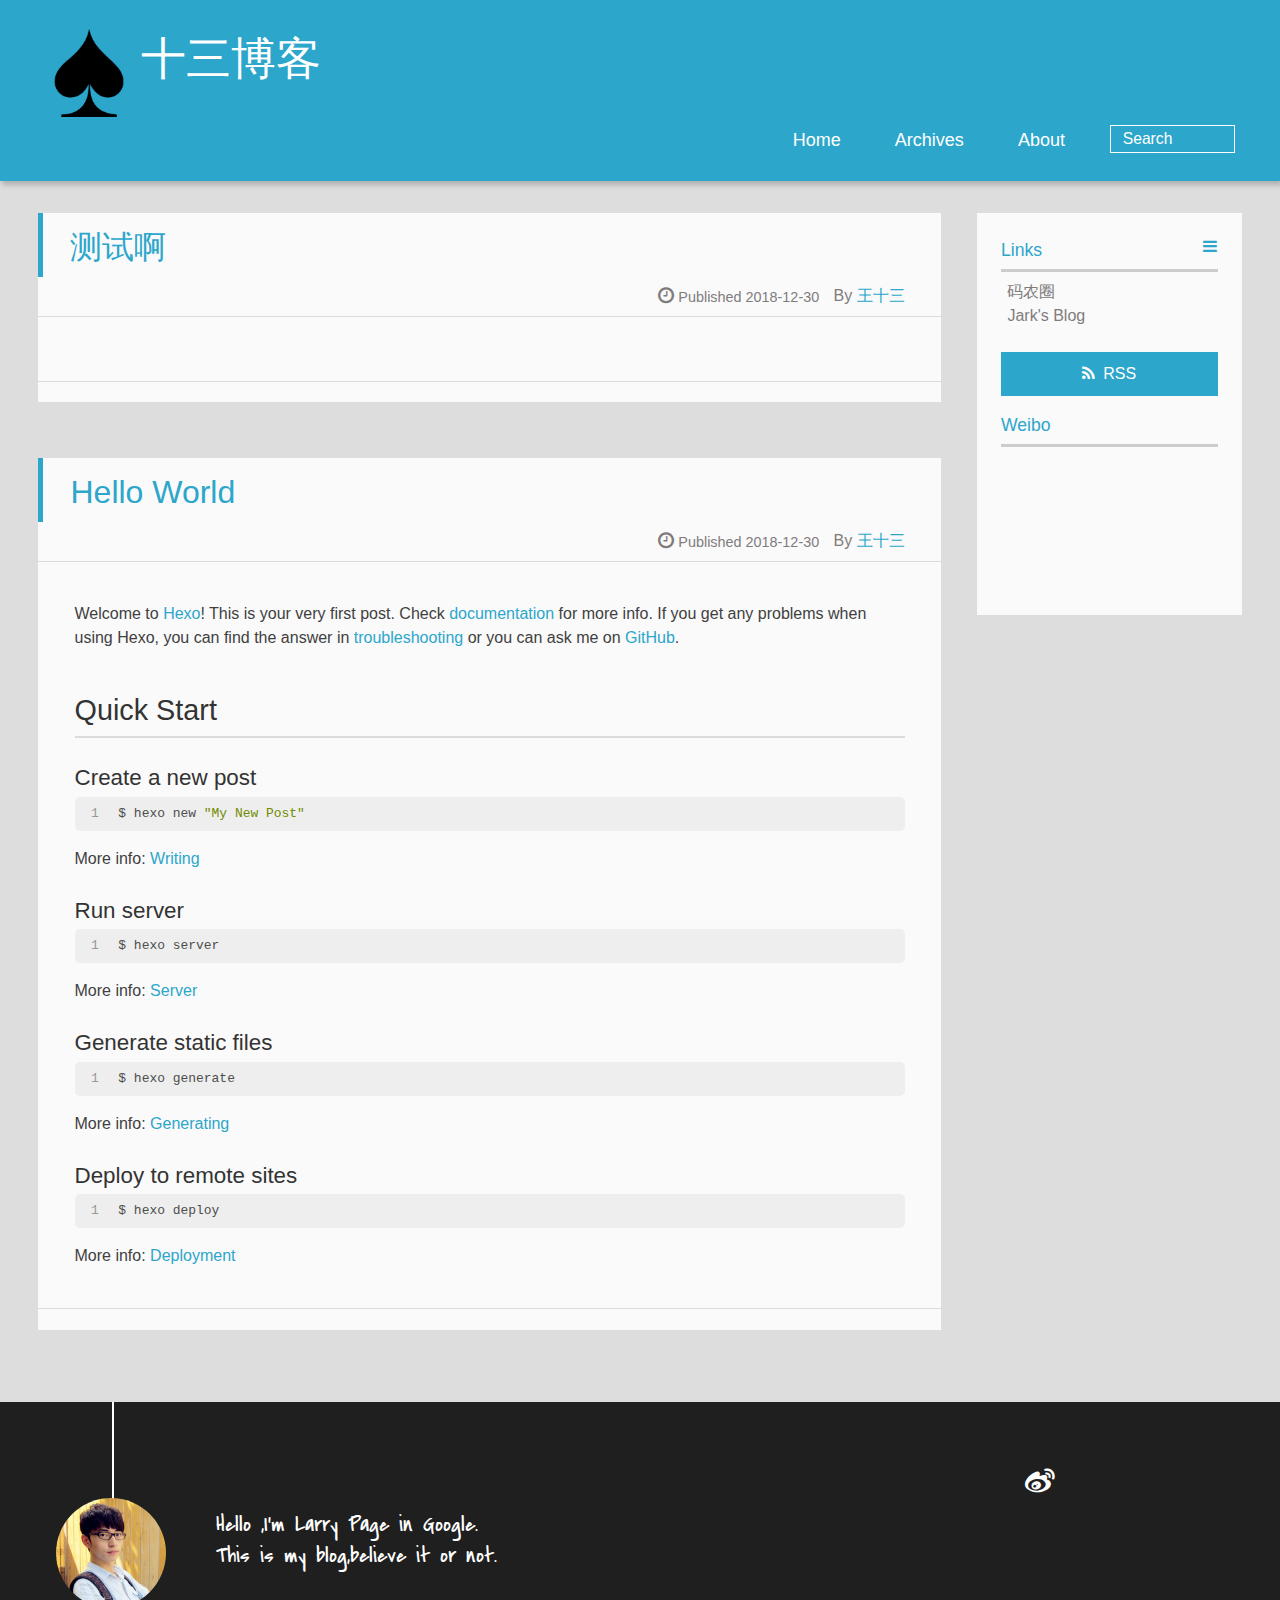
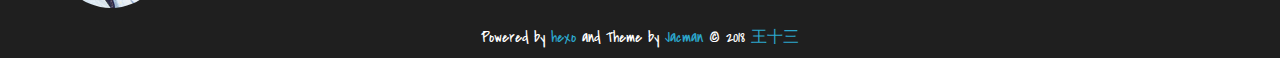
<file: index.html>
<!DOCTYPE HTML>
<html lang="zh-Hans">
<head><meta name="generator" content="Hexo 3.8.0">
  <meta charset="UTF-8">
  
    <title>十三博客</title>
    <meta name="viewport" content="width=device-width, initial-scale=1,user-scalable=no">
    
    <meta name="author" content="王十三">
    

    
    <meta property="og:type" content="website">
<meta property="og:title" content="十三博客">
<meta property="og:url" content="http://yoursite.com/index.html">
<meta property="og:site_name" content="十三博客">
<meta property="og:locale" content="zh-Hans">
<meta name="twitter:card" content="summary">
<meta name="twitter:title" content="十三博客">

    
    <link rel="alternative" href="/atom.xml" title="十三博客" type="application/atom+xml">
    
    
    <link rel="icon" href="/img/favicon.ico">
    
    
    <link rel="apple-touch-icon" href="/img/jacman.jpg">
    <link rel="apple-touch-icon-precomposed" href="/img/jacman.jpg">
    
    <link rel="stylesheet" href="/css/style.css">
</head>
</html>
  <body>
    <header>
      
<div>
		
			<div id="imglogo">
				<a href="/"><img src="/img/logo.png" alt="十三博客" title="十三博客"></a>
			</div>
			
			<div id="textlogo">
				<h1 class="site-name"><a href="/" title="十三博客">十三博客</a></h1>
				<h2 class="blog-motto"></h2>
			</div>
			<div class="navbar"><a class="navbutton navmobile" href="#" title="Menu">
			</a></div>
			<nav class="animated">
				<ul>
					<ul>
					 
						<li><a href="/">Home</a></li>
					
						<li><a href="/archives">Archives</a></li>
					
						<li><a href="/about">About</a></li>
					
					<li>
 					
					<form class="search" action="//google.com/search" method="get" accept-charset="utf-8">
						<label>Search</label>
						<input type="search" id="search" name="q" autocomplete="off" maxlength="20" placeholder="Search">
						<input type="hidden" name="q" value="site:yoursite.com">
					</form>
					
					</li>
				</ul>
			</ul></nav>			
</div>
    </header>
    <div id="container">
      <div id="main">

   
    
    <article class="post-expand post" itemprop="articleBody"> 
        <header class="article-info clearfix">
  <h1 itemprop="name">
    
      <a href="/2018/12/30/测试啊/" title="测试啊" itemprop="url">测试啊</a>
  </h1>
  <p class="article-author">By
       
		<a href="/about" title="王十三" target="_blank" itemprop="author">王十三</a>
		
  </p><p class="article-time">
    <time datetime="2018-12-30T11:17:59.000Z" itemprop="datePublished"> Published 2018-12-30</time>
    
  </p>
</header>
    <div class="article-content">
        
        
        
        
        <p class="article-more-link">
          
       </p>
    </div>
    <footer class="article-footer clearfix">
<div class="article-catetags">


</div>




<div class="comments-count">
	
</div>

</footer>


    </article>






   
    
    <article class="post-expand post" itemprop="articleBody"> 
        <header class="article-info clearfix">
  <h1 itemprop="name">
    
      <a href="/2018/12/30/hello-world/" title="Hello World" itemprop="url">Hello World</a>
  </h1>
  <p class="article-author">By
       
		<a href="/about" title="王十三" target="_blank" itemprop="author">王十三</a>
		
  </p><p class="article-time">
    <time datetime="2018-12-30T09:52:22.266Z" itemprop="datePublished"> Published 2018-12-30</time>
    
  </p>
</header>
    <div class="article-content">
        
        <p>Welcome to <a href="https://hexo.io/" target="_blank" rel="noopener">Hexo</a>! This is your very first post. Check <a href="https://hexo.io/docs/" target="_blank" rel="noopener">documentation</a> for more info. If you get any problems when using Hexo, you can find the answer in <a href="https://hexo.io/docs/troubleshooting.html" target="_blank" rel="noopener">troubleshooting</a> or you can ask me on <a href="https://github.com/hexojs/hexo/issues" target="_blank" rel="noopener">GitHub</a>.</p>
<h2 id="Quick-Start"><a href="#Quick-Start" class="headerlink" title="Quick Start"></a>Quick Start</h2><h3 id="Create-a-new-post"><a href="#Create-a-new-post" class="headerlink" title="Create a new post"></a>Create a new post</h3><figure class="highlight bash"><table><tr><td class="gutter"><pre><span class="line">1</span><br></pre></td><td class="code"><pre><span class="line">$ hexo new <span class="string">"My New Post"</span></span><br></pre></td></tr></table></figure>
<p>More info: <a href="https://hexo.io/docs/writing.html" target="_blank" rel="noopener">Writing</a></p>
<h3 id="Run-server"><a href="#Run-server" class="headerlink" title="Run server"></a>Run server</h3><figure class="highlight bash"><table><tr><td class="gutter"><pre><span class="line">1</span><br></pre></td><td class="code"><pre><span class="line">$ hexo server</span><br></pre></td></tr></table></figure>
<p>More info: <a href="https://hexo.io/docs/server.html" target="_blank" rel="noopener">Server</a></p>
<h3 id="Generate-static-files"><a href="#Generate-static-files" class="headerlink" title="Generate static files"></a>Generate static files</h3><figure class="highlight bash"><table><tr><td class="gutter"><pre><span class="line">1</span><br></pre></td><td class="code"><pre><span class="line">$ hexo generate</span><br></pre></td></tr></table></figure>
<p>More info: <a href="https://hexo.io/docs/generating.html" target="_blank" rel="noopener">Generating</a></p>
<h3 id="Deploy-to-remote-sites"><a href="#Deploy-to-remote-sites" class="headerlink" title="Deploy to remote sites"></a>Deploy to remote sites</h3><figure class="highlight bash"><table><tr><td class="gutter"><pre><span class="line">1</span><br></pre></td><td class="code"><pre><span class="line">$ hexo deploy</span><br></pre></td></tr></table></figure>
<p>More info: <a href="https://hexo.io/docs/deployment.html" target="_blank" rel="noopener">Deployment</a></p>

        
        
        <p class="article-more-link">
          
       </p>
    </div>
    <footer class="article-footer clearfix">
<div class="article-catetags">


</div>




<div class="comments-count">
	
</div>

</footer>


    </article>







</div>
      <div class="openaside"><a class="navbutton" href="#" title="Show Sidebar"></a></div>

<div id="asidepart">
<div class="closeaside"><a class="closebutton" href="#" title="Hide Sidebar"></a></div>
<aside class="clearfix">

  


  

  

  <div class="linkslist">
  <p class="asidetitle">Links</p>
    <ul>
        
          <li>
            
            	<a href="https://coderq.com" target="_blank" title="一个面向程序员交流分享的新一代社区">码农圈</a>
            
          </li>
        
          <li>
            
            	<a href="http://wuchong.me" target="_blank" title="Jark&#39;s Blog">Jark&#39;s Blog</a>
            
          </li>
        
    </ul>
</div>

  


  <div class="rsspart">
	<a href="/atom.xml" target="_blank" title="rss">RSS</a>
</div>

  <div class="weiboshow">
  <p class="asidetitle">Weibo</p>
    <iframe width="100%" height="119" class="share_self" frameborder="0" scrolling="no" src="http://widget.weibo.com/weiboshow/index.php?language=&width=0&height=119&fansRow=2&ptype=1&speed=0&skin=9&isTitle=1&noborder=1&isWeibo=0&isFans=0&uid=&verifier=b3593ceb&dpc=1"></iframe>
</div>


</aside>
</div>
    </div>
    <footer><div id="footer">
	
	<div class="line">
		<span></span>
		<div class="author"></div>
	</div>
	
	
	<section class="info">
		<p> Hello ,I&#39;m Larry Page in Google. <br>
			This is my blog,believe it or not.</p>
	</section>
	 
	<div class="social-font">
		
		<a href="http://weibo.com/2176287895" target="_blank" class="icon-weibo" title="微博"></a>
		
		
		
		
		
		
		
		
		
		
	</div>
			
		

		<p class="copyright">
		Powered by <a href="http://hexo.io" target="_blank" title="hexo">hexo</a> and Theme by <a href="https://github.com/wuchong/jacman" target="_blank" title="Jacman">Jacman</a> © 2018 
		
		<a href="/about" target="_blank" title="王十三">王十三</a>
		
		
		</p>
</div>
</footer>
    <script src="/js/jquery-2.0.3.min.js"></script>
<script src="/js/jquery.imagesloaded.min.js"></script>
<script src="/js/gallery.js"></script>
<script src="/js/jquery.qrcode-0.12.0.min.js"></script>

<script type="text/javascript">
$(document).ready(function(){ 
  $('.navbar').click(function(){
    $('header nav').toggleClass('shownav');
  });
  var myWidth = 0;
  function getSize(){
    if( typeof( window.innerWidth ) == 'number' ) {
      myWidth = window.innerWidth;
    } else if( document.documentElement && document.documentElement.clientWidth) {
      myWidth = document.documentElement.clientWidth;
    };
  };
  var m = $('#main'),
      a = $('#asidepart'),
      c = $('.closeaside'),
      o = $('.openaside');
  c.click(function(){
    a.addClass('fadeOut').css('display', 'none');
    o.css('display', 'block').addClass('fadeIn');
    m.addClass('moveMain');
  });
  o.click(function(){
    o.css('display', 'none').removeClass('beforeFadeIn');
    a.css('display', 'block').removeClass('fadeOut').addClass('fadeIn');      
    m.removeClass('moveMain');
  });
  $(window).scroll(function(){
    o.css("top",Math.max(80,260-$(this).scrollTop()));
  });
  
  $(window).resize(function(){
    getSize(); 
    if (myWidth >= 1024) {
      $('header nav').removeClass('shownav');
    }else{
      m.removeClass('moveMain');
      a.css('display', 'block').removeClass('fadeOut');
      o.css('display', 'none');
        
    }
  });
});
</script>












<link rel="stylesheet" href="/fancybox/jquery.fancybox.css" media="screen" type="text/css">
<script src="/fancybox/jquery.fancybox.pack.js"></script>
<script type="text/javascript">
$(document).ready(function(){ 
  $('.article-content').each(function(i){
    $(this).find('img').each(function(){
      if ($(this).parent().hasClass('fancybox')) return;
      var alt = this.alt;
      if (alt) $(this).after('<span class="caption">' + alt + '</span>');
      $(this).wrap('<a href="' + this.src + '" title="' + alt + '" class="fancybox"></a>');
    });
    $(this).find('.fancybox').each(function(){
      $(this).attr('rel', 'article' + i);
    });
  });
  if($.fancybox){
    $('.fancybox').fancybox();
  }
}); 
</script>



<!-- Analytics Begin -->



<script>
var _hmt = _hmt || [];
(function() {
  var hm = document.createElement("script");
  hm.src = "//hm.baidu.com/hm.js?e6d1f421bbc9962127a50488f9ed37d1";
  var s = document.getElementsByTagName("script")[0]; 
  s.parentNode.insertBefore(hm, s);
})();
</script>



<!-- Analytics End -->

<!-- Totop Begin -->

	<div id="totop">
	<a title="Back to Top"><img src="/img/scrollup.png"></a>
	</div>
	<script src="/js/totop.js"></script>

<!-- Totop End -->

<!-- MathJax Begin -->
<!-- mathjax config similar to math.stackexchange -->


<!-- MathJax End -->

<!-- Tiny_search Begin -->

<!-- Tiny_search End -->

  </body>
 </html>
</file>
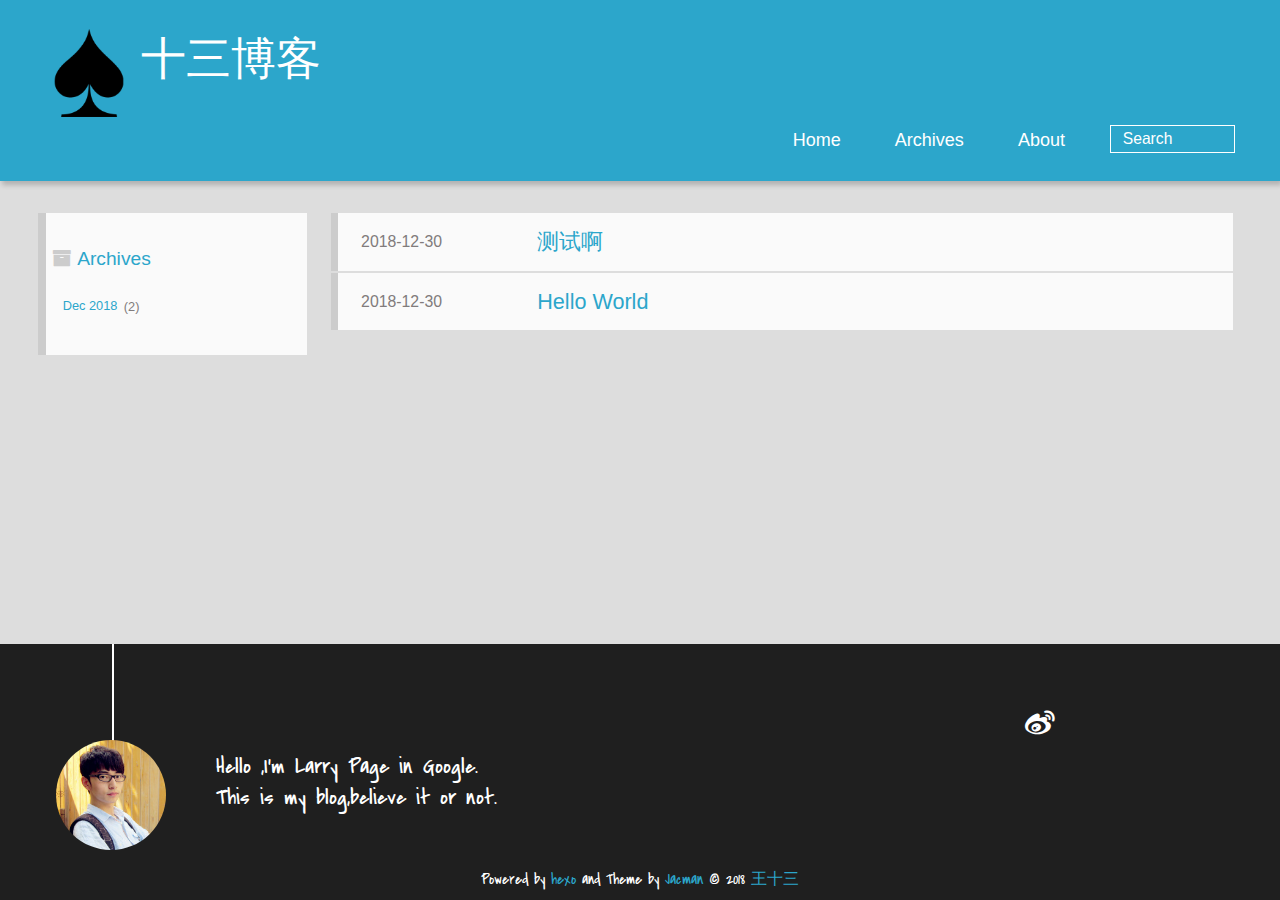
<file: archives/index.html>
<!DOCTYPE HTML>
<html lang="zh-Hans">
<head><meta name="generator" content="Hexo 3.8.0">
  <meta charset="UTF-8">
  
    <title>Archives | 十三博客</title>
    <meta name="viewport" content="width=device-width, initial-scale=1,user-scalable=no">
    
    <meta name="author" content="王十三">
    

    
    <meta property="og:type" content="website">
<meta property="og:title" content="十三博客">
<meta property="og:url" content="http://yoursite.com/archives/index.html">
<meta property="og:site_name" content="十三博客">
<meta property="og:locale" content="zh-Hans">
<meta name="twitter:card" content="summary">
<meta name="twitter:title" content="十三博客">

    
    <link rel="alternative" href="/atom.xml" title="十三博客" type="application/atom+xml">
    
    
    <link rel="icon" href="/img/favicon.ico">
    
    
    <link rel="apple-touch-icon" href="/img/jacman.jpg">
    <link rel="apple-touch-icon-precomposed" href="/img/jacman.jpg">
    
    <link rel="stylesheet" href="/css/style.css">
</head>
</html>
    <body>
      <header>
        
<div>
		
			<div id="imglogo">
				<a href="/"><img src="/img/logo.png" alt="十三博客" title="十三博客"></a>
			</div>
			
			<div id="textlogo">
				<h1 class="site-name"><a href="/" title="十三博客">十三博客</a></h1>
				<h2 class="blog-motto"></h2>
			</div>
			<div class="navbar"><a class="navbutton navmobile" href="#" title="Menu">
			</a></div>
			<nav class="animated">
				<ul>
					<ul>
					 
						<li><a href="/">Home</a></li>
					
						<li><a href="/archives">Archives</a></li>
					
						<li><a href="/about">About</a></li>
					
					<li>
 					
					<form class="search" action="//google.com/search" method="get" accept-charset="utf-8">
						<label>Search</label>
						<input type="search" id="search" name="q" autocomplete="off" maxlength="20" placeholder="Search">
						<input type="hidden" name="q" value="site:yoursite.com">
					</form>
					
					</li>
				</ul>
			</ul></nav>			
</div>
      </header>
      <div id="container">
        

<div class="archive-title">
  <h2 class="archive-icon">Archives</h2>
  
  <div class="archiveslist archive-float clearfix">
   <ul class="archive-list"><li class="archive-list-item"><a class="archive-list-link" href="/archives/2018/12/">Dec 2018</a><span class="archive-list-count">2</span></li></ul>
 </div>
  
</div>
<div id="main" class="archive-part clearfix">
  <div id="archive-page">

  <section class="post" itemscope="" itemprop="blogPost">
  
    <a href="/2018/12/30/测试啊/" title="测试啊" itemprop="url">
  

    <time datetime="2018-12-30T11:17:59.000Z" itemprop="datePublished">2018-12-30</time>


    <h1 itemprop="name">测试啊</h1>

  </a>
</section>

  <section class="post" itemscope="" itemprop="blogPost">
  
    <a href="/2018/12/30/hello-world/" title="Hello World" itemprop="url">
  

    <time datetime="2018-12-30T09:52:22.266Z" itemprop="datePublished">2018-12-30</time>


    <h1 itemprop="name">Hello World</h1>

  </a>
</section>


  </div>
</div>

      </div>
      <footer><div id="footer">
	
	<div class="line">
		<span></span>
		<div class="author"></div>
	</div>
	
	
	<section class="info">
		<p> Hello ,I&#39;m Larry Page in Google. <br>
			This is my blog,believe it or not.</p>
	</section>
	 
	<div class="social-font">
		
		<a href="http://weibo.com/2176287895" target="_blank" class="icon-weibo" title="微博"></a>
		
		
		
		
		
		
		
		
		
		
	</div>
			
		

		<p class="copyright">
		Powered by <a href="http://hexo.io" target="_blank" title="hexo">hexo</a> and Theme by <a href="https://github.com/wuchong/jacman" target="_blank" title="Jacman">Jacman</a> © 2018 
		
		<a href="/about" target="_blank" title="王十三">王十三</a>
		
		
		</p>
</div>
</footer>
      <script src="/js/jquery-2.0.3.min.js"></script>
<script src="/js/jquery.imagesloaded.min.js"></script>
<script src="/js/gallery.js"></script>
<script src="/js/jquery.qrcode-0.12.0.min.js"></script>

<script type="text/javascript">
$(document).ready(function(){ 
  $('.navbar').click(function(){
    $('header nav').toggleClass('shownav');
  });
  var myWidth = 0;
  function getSize(){
    if( typeof( window.innerWidth ) == 'number' ) {
      myWidth = window.innerWidth;
    } else if( document.documentElement && document.documentElement.clientWidth) {
      myWidth = document.documentElement.clientWidth;
    };
  };
  var m = $('#main'),
      a = $('#asidepart'),
      c = $('.closeaside'),
      o = $('.openaside');
  c.click(function(){
    a.addClass('fadeOut').css('display', 'none');
    o.css('display', 'block').addClass('fadeIn');
    m.addClass('moveMain');
  });
  o.click(function(){
    o.css('display', 'none').removeClass('beforeFadeIn');
    a.css('display', 'block').removeClass('fadeOut').addClass('fadeIn');      
    m.removeClass('moveMain');
  });
  $(window).scroll(function(){
    o.css("top",Math.max(80,260-$(this).scrollTop()));
  });
  
  $(window).resize(function(){
    getSize(); 
    if (myWidth >= 1024) {
      $('header nav').removeClass('shownav');
    }else{
      m.removeClass('moveMain');
      a.css('display', 'block').removeClass('fadeOut');
      o.css('display', 'none');
        
    }
  });
});
</script>












<link rel="stylesheet" href="/fancybox/jquery.fancybox.css" media="screen" type="text/css">
<script src="/fancybox/jquery.fancybox.pack.js"></script>
<script type="text/javascript">
$(document).ready(function(){ 
  $('.article-content').each(function(i){
    $(this).find('img').each(function(){
      if ($(this).parent().hasClass('fancybox')) return;
      var alt = this.alt;
      if (alt) $(this).after('<span class="caption">' + alt + '</span>');
      $(this).wrap('<a href="' + this.src + '" title="' + alt + '" class="fancybox"></a>');
    });
    $(this).find('.fancybox').each(function(){
      $(this).attr('rel', 'article' + i);
    });
  });
  if($.fancybox){
    $('.fancybox').fancybox();
  }
}); 
</script>



<!-- Analytics Begin -->



<script>
var _hmt = _hmt || [];
(function() {
  var hm = document.createElement("script");
  hm.src = "//hm.baidu.com/hm.js?e6d1f421bbc9962127a50488f9ed37d1";
  var s = document.getElementsByTagName("script")[0]; 
  s.parentNode.insertBefore(hm, s);
})();
</script>



<!-- Analytics End -->

<!-- Totop Begin -->

	<div id="totop">
	<a title="Back to Top"><img src="/img/scrollup.png"></a>
	</div>
	<script src="/js/totop.js"></script>

<!-- Totop End -->

<!-- MathJax Begin -->
<!-- mathjax config similar to math.stackexchange -->


<!-- MathJax End -->

<!-- Tiny_search Begin -->

<!-- Tiny_search End -->

    </body>
   </html>
</file>
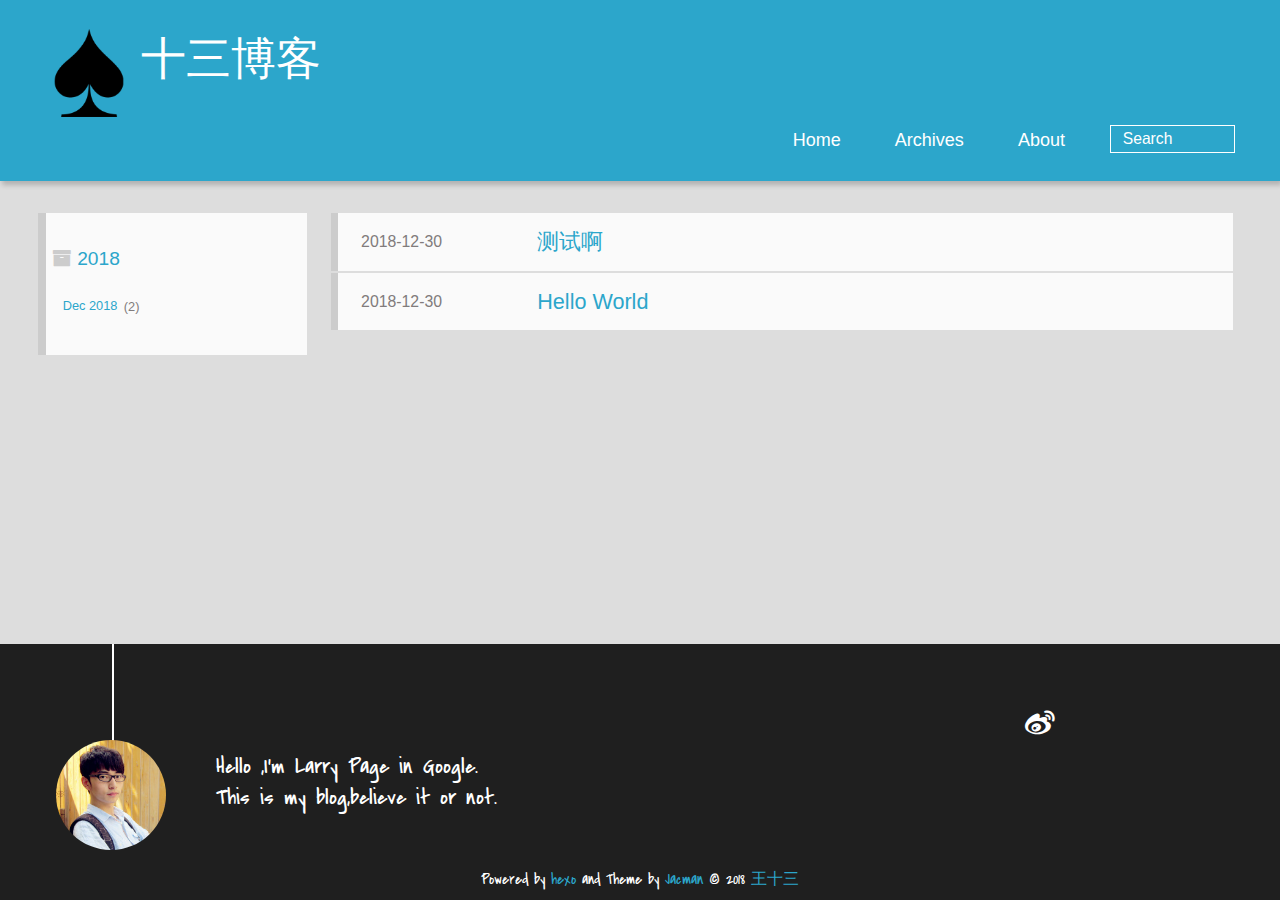
<file: archives/2018/index.html>
<!DOCTYPE HTML>
<html lang="zh-Hans">
<head><meta name="generator" content="Hexo 3.8.0">
  <meta charset="UTF-8">
  
    <title>Archives: 2018 | 十三博客</title>
    <meta name="viewport" content="width=device-width, initial-scale=1,user-scalable=no">
    
    <meta name="author" content="王十三">
    

    
    <meta property="og:type" content="website">
<meta property="og:title" content="十三博客">
<meta property="og:url" content="http://yoursite.com/archives/2018/index.html">
<meta property="og:site_name" content="十三博客">
<meta property="og:locale" content="zh-Hans">
<meta name="twitter:card" content="summary">
<meta name="twitter:title" content="十三博客">

    
    <link rel="alternative" href="/atom.xml" title="十三博客" type="application/atom+xml">
    
    
    <link rel="icon" href="/img/favicon.ico">
    
    
    <link rel="apple-touch-icon" href="/img/jacman.jpg">
    <link rel="apple-touch-icon-precomposed" href="/img/jacman.jpg">
    
    <link rel="stylesheet" href="/css/style.css">
</head>
</html>
    <body>
      <header>
        
<div>
		
			<div id="imglogo">
				<a href="/"><img src="/img/logo.png" alt="十三博客" title="十三博客"></a>
			</div>
			
			<div id="textlogo">
				<h1 class="site-name"><a href="/" title="十三博客">十三博客</a></h1>
				<h2 class="blog-motto"></h2>
			</div>
			<div class="navbar"><a class="navbutton navmobile" href="#" title="Menu">
			</a></div>
			<nav class="animated">
				<ul>
					<ul>
					 
						<li><a href="/">Home</a></li>
					
						<li><a href="/archives">Archives</a></li>
					
						<li><a href="/about">About</a></li>
					
					<li>
 					
					<form class="search" action="//google.com/search" method="get" accept-charset="utf-8">
						<label>Search</label>
						<input type="search" id="search" name="q" autocomplete="off" maxlength="20" placeholder="Search">
						<input type="hidden" name="q" value="site:yoursite.com">
					</form>
					
					</li>
				</ul>
			</ul></nav>			
</div>
      </header>
      <div id="container">
        

<div class="archive-title">
  <h2 class="archive-icon">2018</h2>
  
  <div class="archiveslist archive-float clearfix">
   <ul class="archive-list"><li class="archive-list-item"><a class="archive-list-link" href="/archives/2018/12/">Dec 2018</a><span class="archive-list-count">2</span></li></ul>
 </div>
  
</div>
<div id="main" class="archive-part clearfix">
  <div id="archive-page">

  <section class="post" itemscope="" itemprop="blogPost">
  
    <a href="/2018/12/30/测试啊/" title="测试啊" itemprop="url">
  

    <time datetime="2018-12-30T11:17:59.000Z" itemprop="datePublished">2018-12-30</time>


    <h1 itemprop="name">测试啊</h1>

  </a>
</section>

  <section class="post" itemscope="" itemprop="blogPost">
  
    <a href="/2018/12/30/hello-world/" title="Hello World" itemprop="url">
  

    <time datetime="2018-12-30T09:52:22.266Z" itemprop="datePublished">2018-12-30</time>


    <h1 itemprop="name">Hello World</h1>

  </a>
</section>


  </div>
</div>

      </div>
      <footer><div id="footer">
	
	<div class="line">
		<span></span>
		<div class="author"></div>
	</div>
	
	
	<section class="info">
		<p> Hello ,I&#39;m Larry Page in Google. <br>
			This is my blog,believe it or not.</p>
	</section>
	 
	<div class="social-font">
		
		<a href="http://weibo.com/2176287895" target="_blank" class="icon-weibo" title="微博"></a>
		
		
		
		
		
		
		
		
		
		
	</div>
			
		

		<p class="copyright">
		Powered by <a href="http://hexo.io" target="_blank" title="hexo">hexo</a> and Theme by <a href="https://github.com/wuchong/jacman" target="_blank" title="Jacman">Jacman</a> © 2018 
		
		<a href="/about" target="_blank" title="王十三">王十三</a>
		
		
		</p>
</div>
</footer>
      <script src="/js/jquery-2.0.3.min.js"></script>
<script src="/js/jquery.imagesloaded.min.js"></script>
<script src="/js/gallery.js"></script>
<script src="/js/jquery.qrcode-0.12.0.min.js"></script>

<script type="text/javascript">
$(document).ready(function(){ 
  $('.navbar').click(function(){
    $('header nav').toggleClass('shownav');
  });
  var myWidth = 0;
  function getSize(){
    if( typeof( window.innerWidth ) == 'number' ) {
      myWidth = window.innerWidth;
    } else if( document.documentElement && document.documentElement.clientWidth) {
      myWidth = document.documentElement.clientWidth;
    };
  };
  var m = $('#main'),
      a = $('#asidepart'),
      c = $('.closeaside'),
      o = $('.openaside');
  c.click(function(){
    a.addClass('fadeOut').css('display', 'none');
    o.css('display', 'block').addClass('fadeIn');
    m.addClass('moveMain');
  });
  o.click(function(){
    o.css('display', 'none').removeClass('beforeFadeIn');
    a.css('display', 'block').removeClass('fadeOut').addClass('fadeIn');      
    m.removeClass('moveMain');
  });
  $(window).scroll(function(){
    o.css("top",Math.max(80,260-$(this).scrollTop()));
  });
  
  $(window).resize(function(){
    getSize(); 
    if (myWidth >= 1024) {
      $('header nav').removeClass('shownav');
    }else{
      m.removeClass('moveMain');
      a.css('display', 'block').removeClass('fadeOut');
      o.css('display', 'none');
        
    }
  });
});
</script>












<link rel="stylesheet" href="/fancybox/jquery.fancybox.css" media="screen" type="text/css">
<script src="/fancybox/jquery.fancybox.pack.js"></script>
<script type="text/javascript">
$(document).ready(function(){ 
  $('.article-content').each(function(i){
    $(this).find('img').each(function(){
      if ($(this).parent().hasClass('fancybox')) return;
      var alt = this.alt;
      if (alt) $(this).after('<span class="caption">' + alt + '</span>');
      $(this).wrap('<a href="' + this.src + '" title="' + alt + '" class="fancybox"></a>');
    });
    $(this).find('.fancybox').each(function(){
      $(this).attr('rel', 'article' + i);
    });
  });
  if($.fancybox){
    $('.fancybox').fancybox();
  }
}); 
</script>



<!-- Analytics Begin -->



<script>
var _hmt = _hmt || [];
(function() {
  var hm = document.createElement("script");
  hm.src = "//hm.baidu.com/hm.js?e6d1f421bbc9962127a50488f9ed37d1";
  var s = document.getElementsByTagName("script")[0]; 
  s.parentNode.insertBefore(hm, s);
})();
</script>



<!-- Analytics End -->

<!-- Totop Begin -->

	<div id="totop">
	<a title="Back to Top"><img src="/img/scrollup.png"></a>
	</div>
	<script src="/js/totop.js"></script>

<!-- Totop End -->

<!-- MathJax Begin -->
<!-- mathjax config similar to math.stackexchange -->


<!-- MathJax End -->

<!-- Tiny_search Begin -->

<!-- Tiny_search End -->

    </body>
   </html>
</file>
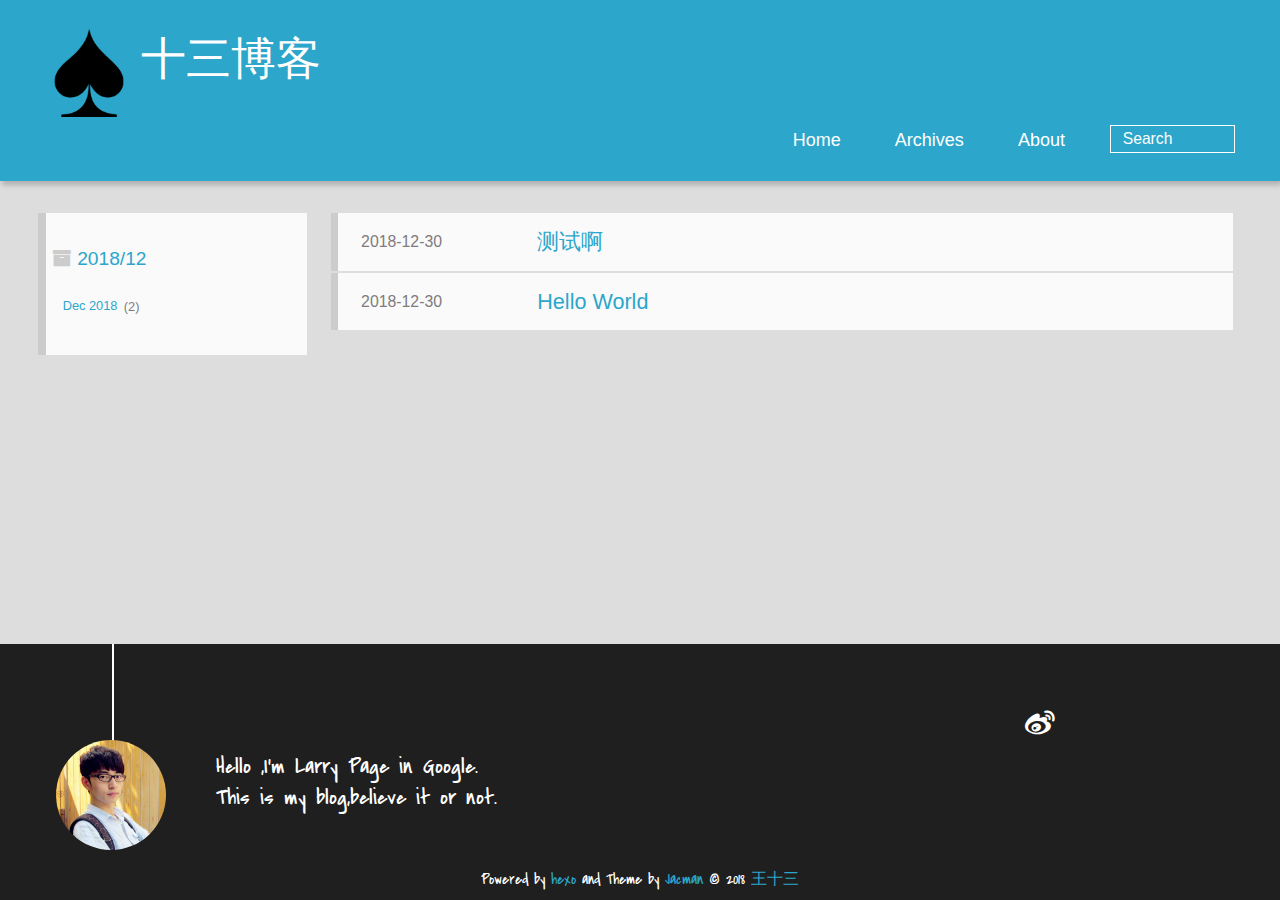
<file: archives/2018/12/index.html>
<!DOCTYPE HTML>
<html lang="zh-Hans">
<head><meta name="generator" content="Hexo 3.8.0">
  <meta charset="UTF-8">
  
    <title>Archives: 2018/12 | 十三博客</title>
    <meta name="viewport" content="width=device-width, initial-scale=1,user-scalable=no">
    
    <meta name="author" content="王十三">
    

    
    <meta property="og:type" content="website">
<meta property="og:title" content="十三博客">
<meta property="og:url" content="http://yoursite.com/archives/2018/12/index.html">
<meta property="og:site_name" content="十三博客">
<meta property="og:locale" content="zh-Hans">
<meta name="twitter:card" content="summary">
<meta name="twitter:title" content="十三博客">

    
    <link rel="alternative" href="/atom.xml" title="十三博客" type="application/atom+xml">
    
    
    <link rel="icon" href="/img/favicon.ico">
    
    
    <link rel="apple-touch-icon" href="/img/jacman.jpg">
    <link rel="apple-touch-icon-precomposed" href="/img/jacman.jpg">
    
    <link rel="stylesheet" href="/css/style.css">
</head>
</html>
    <body>
      <header>
        
<div>
		
			<div id="imglogo">
				<a href="/"><img src="/img/logo.png" alt="十三博客" title="十三博客"></a>
			</div>
			
			<div id="textlogo">
				<h1 class="site-name"><a href="/" title="十三博客">十三博客</a></h1>
				<h2 class="blog-motto"></h2>
			</div>
			<div class="navbar"><a class="navbutton navmobile" href="#" title="Menu">
			</a></div>
			<nav class="animated">
				<ul>
					<ul>
					 
						<li><a href="/">Home</a></li>
					
						<li><a href="/archives">Archives</a></li>
					
						<li><a href="/about">About</a></li>
					
					<li>
 					
					<form class="search" action="//google.com/search" method="get" accept-charset="utf-8">
						<label>Search</label>
						<input type="search" id="search" name="q" autocomplete="off" maxlength="20" placeholder="Search">
						<input type="hidden" name="q" value="site:yoursite.com">
					</form>
					
					</li>
				</ul>
			</ul></nav>			
</div>
      </header>
      <div id="container">
        

<div class="archive-title">
  <h2 class="archive-icon">2018/12</h2>
  
  <div class="archiveslist archive-float clearfix">
   <ul class="archive-list"><li class="archive-list-item"><a class="archive-list-link" href="/archives/2018/12/">Dec 2018</a><span class="archive-list-count">2</span></li></ul>
 </div>
  
</div>
<div id="main" class="archive-part clearfix">
  <div id="archive-page">

  <section class="post" itemscope="" itemprop="blogPost">
  
    <a href="/2018/12/30/测试啊/" title="测试啊" itemprop="url">
  

    <time datetime="2018-12-30T11:17:59.000Z" itemprop="datePublished">2018-12-30</time>


    <h1 itemprop="name">测试啊</h1>

  </a>
</section>

  <section class="post" itemscope="" itemprop="blogPost">
  
    <a href="/2018/12/30/hello-world/" title="Hello World" itemprop="url">
  

    <time datetime="2018-12-30T09:52:22.266Z" itemprop="datePublished">2018-12-30</time>


    <h1 itemprop="name">Hello World</h1>

  </a>
</section>


  </div>
</div>

      </div>
      <footer><div id="footer">
	
	<div class="line">
		<span></span>
		<div class="author"></div>
	</div>
	
	
	<section class="info">
		<p> Hello ,I&#39;m Larry Page in Google. <br>
			This is my blog,believe it or not.</p>
	</section>
	 
	<div class="social-font">
		
		<a href="http://weibo.com/2176287895" target="_blank" class="icon-weibo" title="微博"></a>
		
		
		
		
		
		
		
		
		
		
	</div>
			
		

		<p class="copyright">
		Powered by <a href="http://hexo.io" target="_blank" title="hexo">hexo</a> and Theme by <a href="https://github.com/wuchong/jacman" target="_blank" title="Jacman">Jacman</a> © 2018 
		
		<a href="/about" target="_blank" title="王十三">王十三</a>
		
		
		</p>
</div>
</footer>
      <script src="/js/jquery-2.0.3.min.js"></script>
<script src="/js/jquery.imagesloaded.min.js"></script>
<script src="/js/gallery.js"></script>
<script src="/js/jquery.qrcode-0.12.0.min.js"></script>

<script type="text/javascript">
$(document).ready(function(){ 
  $('.navbar').click(function(){
    $('header nav').toggleClass('shownav');
  });
  var myWidth = 0;
  function getSize(){
    if( typeof( window.innerWidth ) == 'number' ) {
      myWidth = window.innerWidth;
    } else if( document.documentElement && document.documentElement.clientWidth) {
      myWidth = document.documentElement.clientWidth;
    };
  };
  var m = $('#main'),
      a = $('#asidepart'),
      c = $('.closeaside'),
      o = $('.openaside');
  c.click(function(){
    a.addClass('fadeOut').css('display', 'none');
    o.css('display', 'block').addClass('fadeIn');
    m.addClass('moveMain');
  });
  o.click(function(){
    o.css('display', 'none').removeClass('beforeFadeIn');
    a.css('display', 'block').removeClass('fadeOut').addClass('fadeIn');      
    m.removeClass('moveMain');
  });
  $(window).scroll(function(){
    o.css("top",Math.max(80,260-$(this).scrollTop()));
  });
  
  $(window).resize(function(){
    getSize(); 
    if (myWidth >= 1024) {
      $('header nav').removeClass('shownav');
    }else{
      m.removeClass('moveMain');
      a.css('display', 'block').removeClass('fadeOut');
      o.css('display', 'none');
        
    }
  });
});
</script>












<link rel="stylesheet" href="/fancybox/jquery.fancybox.css" media="screen" type="text/css">
<script src="/fancybox/jquery.fancybox.pack.js"></script>
<script type="text/javascript">
$(document).ready(function(){ 
  $('.article-content').each(function(i){
    $(this).find('img').each(function(){
      if ($(this).parent().hasClass('fancybox')) return;
      var alt = this.alt;
      if (alt) $(this).after('<span class="caption">' + alt + '</span>');
      $(this).wrap('<a href="' + this.src + '" title="' + alt + '" class="fancybox"></a>');
    });
    $(this).find('.fancybox').each(function(){
      $(this).attr('rel', 'article' + i);
    });
  });
  if($.fancybox){
    $('.fancybox').fancybox();
  }
}); 
</script>



<!-- Analytics Begin -->



<script>
var _hmt = _hmt || [];
(function() {
  var hm = document.createElement("script");
  hm.src = "//hm.baidu.com/hm.js?e6d1f421bbc9962127a50488f9ed37d1";
  var s = document.getElementsByTagName("script")[0]; 
  s.parentNode.insertBefore(hm, s);
})();
</script>



<!-- Analytics End -->

<!-- Totop Begin -->

	<div id="totop">
	<a title="Back to Top"><img src="/img/scrollup.png"></a>
	</div>
	<script src="/js/totop.js"></script>

<!-- Totop End -->

<!-- MathJax Begin -->
<!-- mathjax config similar to math.stackexchange -->


<!-- MathJax End -->

<!-- Tiny_search Begin -->

<!-- Tiny_search End -->

    </body>
   </html>
</file>
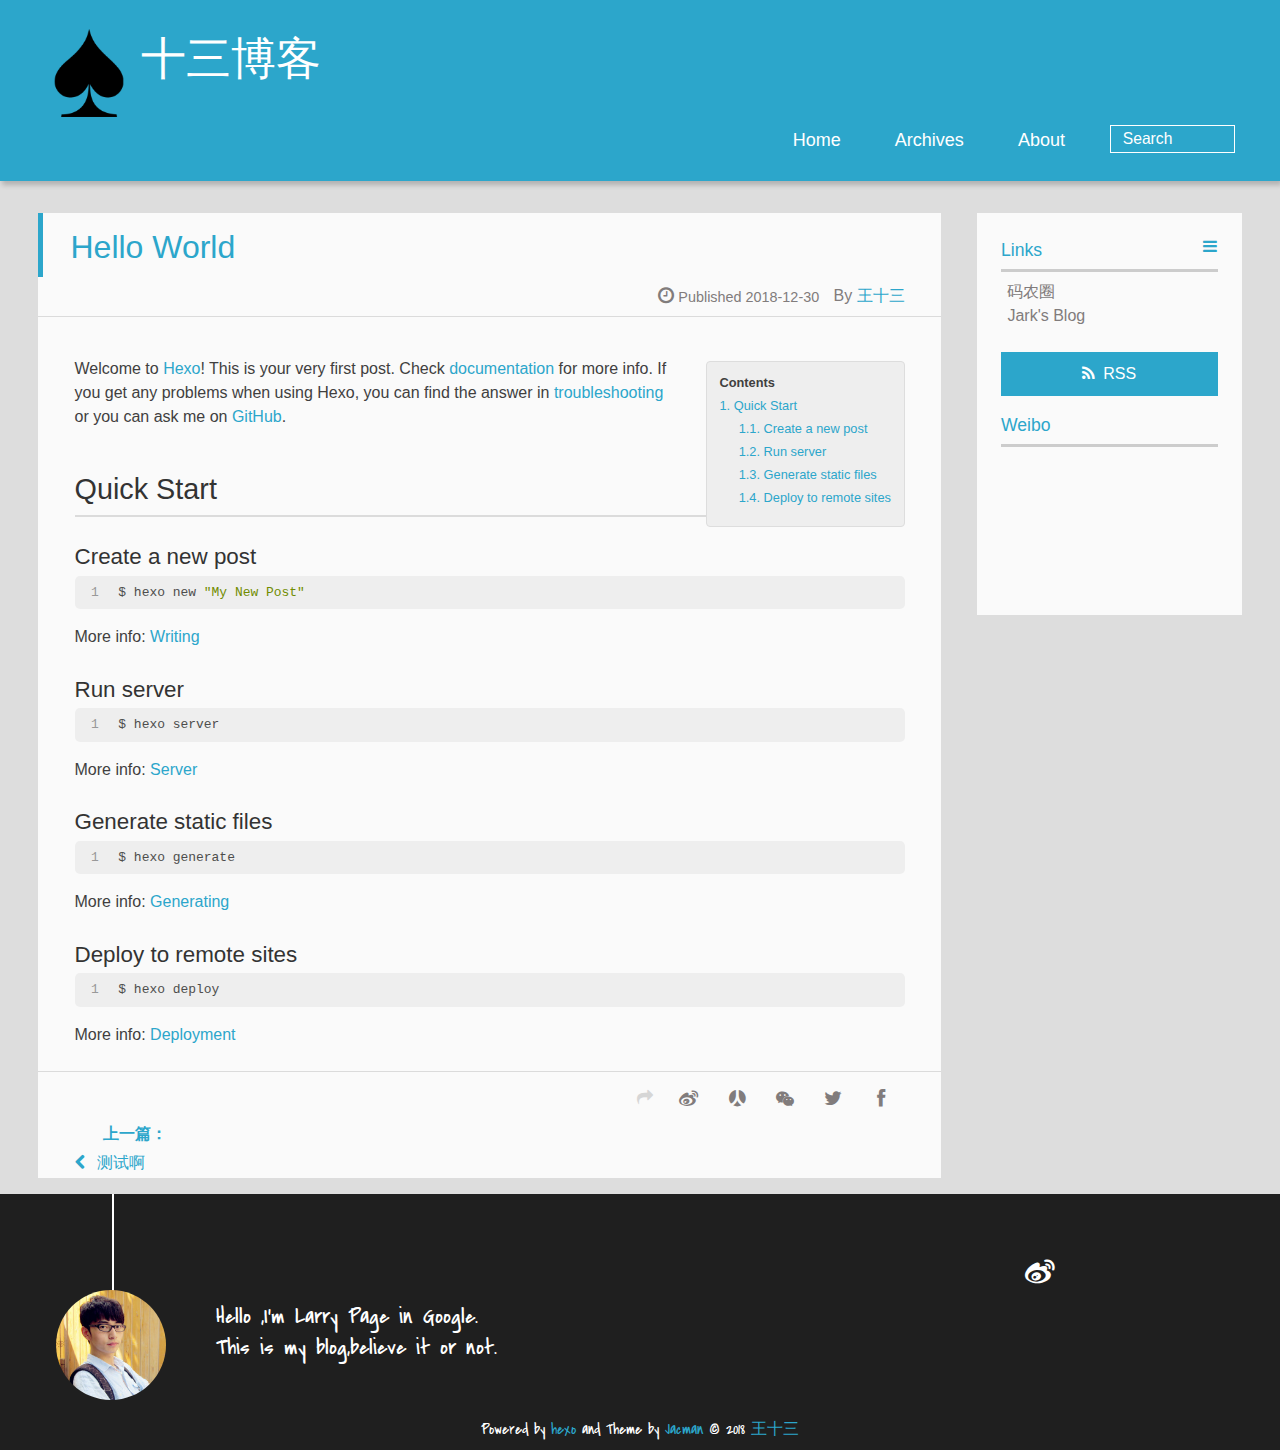
<file: 2018/12/30/hello-world/index.html>
<!DOCTYPE HTML>
<html lang="zh-Hans">
<head><meta name="generator" content="Hexo 3.8.0">
  <meta charset="UTF-8">
  
    <title>Hello World | 十三博客</title>
    <meta name="viewport" content="width=device-width, initial-scale=1,user-scalable=no">
    
    <meta name="author" content="王十三">
    

    
    <meta name="description" content="Welcome to Hexo! This is your very first post. Check documentation for more info. If you get any problems when using Hexo, you can find the answer in troubleshooting or you can ask me on GitHub. Quick">
<meta property="og:type" content="article">
<meta property="og:title" content="Hello World">
<meta property="og:url" content="http://yoursite.com/2018/12/30/hello-world/index.html">
<meta property="og:site_name" content="十三博客">
<meta property="og:description" content="Welcome to Hexo! This is your very first post. Check documentation for more info. If you get any problems when using Hexo, you can find the answer in troubleshooting or you can ask me on GitHub. Quick">
<meta property="og:locale" content="zh-Hans">
<meta property="og:updated_time" content="2018-12-30T09:52:22.267Z">
<meta name="twitter:card" content="summary">
<meta name="twitter:title" content="Hello World">
<meta name="twitter:description" content="Welcome to Hexo! This is your very first post. Check documentation for more info. If you get any problems when using Hexo, you can find the answer in troubleshooting or you can ask me on GitHub. Quick">

    
    <link rel="alternative" href="/atom.xml" title="十三博客" type="application/atom+xml">
    
    
    <link rel="icon" href="/img/favicon.ico">
    
    
    <link rel="apple-touch-icon" href="/img/jacman.jpg">
    <link rel="apple-touch-icon-precomposed" href="/img/jacman.jpg">
    
    <link rel="stylesheet" href="/css/style.css">
</head>
</html>
  <body>
    <header>
      
<div>
		
			<div id="imglogo">
				<a href="/"><img src="/img/logo.png" alt="十三博客" title="十三博客"></a>
			</div>
			
			<div id="textlogo">
				<h1 class="site-name"><a href="/" title="十三博客">十三博客</a></h1>
				<h2 class="blog-motto"></h2>
			</div>
			<div class="navbar"><a class="navbutton navmobile" href="#" title="Menu">
			</a></div>
			<nav class="animated">
				<ul>
					<ul>
					 
						<li><a href="/">Home</a></li>
					
						<li><a href="/archives">Archives</a></li>
					
						<li><a href="/about">About</a></li>
					
					<li>
 					
					<form class="search" action="//google.com/search" method="get" accept-charset="utf-8">
						<label>Search</label>
						<input type="search" id="search" name="q" autocomplete="off" maxlength="20" placeholder="Search">
						<input type="hidden" name="q" value="site:yoursite.com">
					</form>
					
					</li>
				</ul>
			</ul></nav>			
</div>
    </header>
    <div id="container">
      <div id="main" class="post" itemscope="" itemprop="blogPost">
  
	<article itemprop="articleBody"> 
		<header class="article-info clearfix">
  <h1 itemprop="name">
    
      <a href="/2018/12/30/hello-world/" title="Hello World" itemprop="url">Hello World</a>
  </h1>
  <p class="article-author">By
       
		<a href="/about" title="王十三" target="_blank" itemprop="author">王十三</a>
		
  </p><p class="article-time">
    <time datetime="2018-12-30T09:52:22.266Z" itemprop="datePublished"> Published 2018-12-30</time>
    
  </p>
</header>
	<div class="article-content">
		
		<div id="toc" class="toc-article">
			<strong class="toc-title">Contents</strong>
		
			<ol class="toc"><li class="toc-item toc-level-2"><a class="toc-link" href="#Quick-Start"><span class="toc-number">1.</span> <span class="toc-text">Quick Start</span></a><ol class="toc-child"><li class="toc-item toc-level-3"><a class="toc-link" href="#Create-a-new-post"><span class="toc-number">1.1.</span> <span class="toc-text">Create a new post</span></a></li><li class="toc-item toc-level-3"><a class="toc-link" href="#Run-server"><span class="toc-number">1.2.</span> <span class="toc-text">Run server</span></a></li><li class="toc-item toc-level-3"><a class="toc-link" href="#Generate-static-files"><span class="toc-number">1.3.</span> <span class="toc-text">Generate static files</span></a></li><li class="toc-item toc-level-3"><a class="toc-link" href="#Deploy-to-remote-sites"><span class="toc-number">1.4.</span> <span class="toc-text">Deploy to remote sites</span></a></li></ol></li></ol>
		
		</div>
		
		<p>Welcome to <a href="https://hexo.io/" target="_blank" rel="noopener">Hexo</a>! This is your very first post. Check <a href="https://hexo.io/docs/" target="_blank" rel="noopener">documentation</a> for more info. If you get any problems when using Hexo, you can find the answer in <a href="https://hexo.io/docs/troubleshooting.html" target="_blank" rel="noopener">troubleshooting</a> or you can ask me on <a href="https://github.com/hexojs/hexo/issues" target="_blank" rel="noopener">GitHub</a>.</p>
<h2 id="Quick-Start"><a href="#Quick-Start" class="headerlink" title="Quick Start"></a>Quick Start</h2><h3 id="Create-a-new-post"><a href="#Create-a-new-post" class="headerlink" title="Create a new post"></a>Create a new post</h3><figure class="highlight bash"><table><tr><td class="gutter"><pre><span class="line">1</span><br></pre></td><td class="code"><pre><span class="line">$ hexo new <span class="string">"My New Post"</span></span><br></pre></td></tr></table></figure>
<p>More info: <a href="https://hexo.io/docs/writing.html" target="_blank" rel="noopener">Writing</a></p>
<h3 id="Run-server"><a href="#Run-server" class="headerlink" title="Run server"></a>Run server</h3><figure class="highlight bash"><table><tr><td class="gutter"><pre><span class="line">1</span><br></pre></td><td class="code"><pre><span class="line">$ hexo server</span><br></pre></td></tr></table></figure>
<p>More info: <a href="https://hexo.io/docs/server.html" target="_blank" rel="noopener">Server</a></p>
<h3 id="Generate-static-files"><a href="#Generate-static-files" class="headerlink" title="Generate static files"></a>Generate static files</h3><figure class="highlight bash"><table><tr><td class="gutter"><pre><span class="line">1</span><br></pre></td><td class="code"><pre><span class="line">$ hexo generate</span><br></pre></td></tr></table></figure>
<p>More info: <a href="https://hexo.io/docs/generating.html" target="_blank" rel="noopener">Generating</a></p>
<h3 id="Deploy-to-remote-sites"><a href="#Deploy-to-remote-sites" class="headerlink" title="Deploy to remote sites"></a>Deploy to remote sites</h3><figure class="highlight bash"><table><tr><td class="gutter"><pre><span class="line">1</span><br></pre></td><td class="code"><pre><span class="line">$ hexo deploy</span><br></pre></td></tr></table></figure>
<p>More info: <a href="https://hexo.io/docs/deployment.html" target="_blank" rel="noopener">Deployment</a></p>
  
	</div>
		<footer class="article-footer clearfix">
<div class="article-catetags">


</div>



	<div class="article-share" id="share">
	
	  <div data-url="http://yoursite.com/2018/12/30/hello-world/" data-title="Hello World | 十三博客" data-tsina="" class="share clearfix">
	  </div>
	
	</div>


</footer>

   	       
	</article>
	
<nav class="article-nav clearfix">
 
 <div class="prev">
 <a href="/2018/12/30/测试啊/" title="测试啊">
  <strong>上一篇：</strong><br>
  <span>
  测试啊</span>
</a>
</div>


</nav>

	



</div>  
      <div class="openaside"><a class="navbutton" href="#" title="Show Sidebar"></a></div>

  <div id="toc" class="toc-aside">
  <strong class="toc-title">Contents</strong>
 
 <ol class="toc"><li class="toc-item toc-level-2"><a class="toc-link" href="#Quick-Start"><span class="toc-number">1.</span> <span class="toc-text">Quick Start</span></a><ol class="toc-child"><li class="toc-item toc-level-3"><a class="toc-link" href="#Create-a-new-post"><span class="toc-number">1.1.</span> <span class="toc-text">Create a new post</span></a></li><li class="toc-item toc-level-3"><a class="toc-link" href="#Run-server"><span class="toc-number">1.2.</span> <span class="toc-text">Run server</span></a></li><li class="toc-item toc-level-3"><a class="toc-link" href="#Generate-static-files"><span class="toc-number">1.3.</span> <span class="toc-text">Generate static files</span></a></li><li class="toc-item toc-level-3"><a class="toc-link" href="#Deploy-to-remote-sites"><span class="toc-number">1.4.</span> <span class="toc-text">Deploy to remote sites</span></a></li></ol></li></ol>
 
  </div>

<div id="asidepart">
<div class="closeaside"><a class="closebutton" href="#" title="Hide Sidebar"></a></div>
<aside class="clearfix">

  


  

  

  <div class="linkslist">
  <p class="asidetitle">Links</p>
    <ul>
        
          <li>
            
            	<a href="https://coderq.com" target="_blank" title="一个面向程序员交流分享的新一代社区">码农圈</a>
            
          </li>
        
          <li>
            
            	<a href="http://wuchong.me" target="_blank" title="Jark&#39;s Blog">Jark&#39;s Blog</a>
            
          </li>
        
    </ul>
</div>

  


  <div class="rsspart">
	<a href="/atom.xml" target="_blank" title="rss">RSS</a>
</div>

  <div class="weiboshow">
  <p class="asidetitle">Weibo</p>
    <iframe width="100%" height="119" class="share_self" frameborder="0" scrolling="no" src="http://widget.weibo.com/weiboshow/index.php?language=&width=0&height=119&fansRow=2&ptype=1&speed=0&skin=9&isTitle=1&noborder=1&isWeibo=0&isFans=0&uid=&verifier=b3593ceb&dpc=1"></iframe>
</div>


</aside>
</div>
    </div>
    <footer><div id="footer">
	
	<div class="line">
		<span></span>
		<div class="author"></div>
	</div>
	
	
	<section class="info">
		<p> Hello ,I&#39;m Larry Page in Google. <br>
			This is my blog,believe it or not.</p>
	</section>
	 
	<div class="social-font">
		
		<a href="http://weibo.com/2176287895" target="_blank" class="icon-weibo" title="微博"></a>
		
		
		
		
		
		
		
		
		
		
	</div>
			
		

		<p class="copyright">
		Powered by <a href="http://hexo.io" target="_blank" title="hexo">hexo</a> and Theme by <a href="https://github.com/wuchong/jacman" target="_blank" title="Jacman">Jacman</a> © 2018 
		
		<a href="/about" target="_blank" title="王十三">王十三</a>
		
		
		</p>
</div>
</footer>
    <script src="/js/jquery-2.0.3.min.js"></script>
<script src="/js/jquery.imagesloaded.min.js"></script>
<script src="/js/gallery.js"></script>
<script src="/js/jquery.qrcode-0.12.0.min.js"></script>

<script type="text/javascript">
$(document).ready(function(){ 
  $('.navbar').click(function(){
    $('header nav').toggleClass('shownav');
  });
  var myWidth = 0;
  function getSize(){
    if( typeof( window.innerWidth ) == 'number' ) {
      myWidth = window.innerWidth;
    } else if( document.documentElement && document.documentElement.clientWidth) {
      myWidth = document.documentElement.clientWidth;
    };
  };
  var m = $('#main'),
      a = $('#asidepart'),
      c = $('.closeaside'),
      o = $('.openaside');
  c.click(function(){
    a.addClass('fadeOut').css('display', 'none');
    o.css('display', 'block').addClass('fadeIn');
    m.addClass('moveMain');
  });
  o.click(function(){
    o.css('display', 'none').removeClass('beforeFadeIn');
    a.css('display', 'block').removeClass('fadeOut').addClass('fadeIn');      
    m.removeClass('moveMain');
  });
  $(window).scroll(function(){
    o.css("top",Math.max(80,260-$(this).scrollTop()));
  });
  
  $(window).resize(function(){
    getSize(); 
    if (myWidth >= 1024) {
      $('header nav').removeClass('shownav');
    }else{
      m.removeClass('moveMain');
      a.css('display', 'block').removeClass('fadeOut');
      o.css('display', 'none');
      
      $('#toc.toc-aside').css('display', 'none');
        
    }
  });
});
</script>

<script type="text/javascript">
$(document).ready(function(){ 
  var ai = $('.article-content>iframe'),
      ae = $('.article-content>embed'),
      t  = $('#toc'),
      ta = $('#toc.toc-aside'),
      o  = $('.openaside'),
      c  = $('.closeaside');
  if(ai.length>0){
    ai.wrap('<div class="video-container" />');
  };
  if(ae.length>0){
   ae.wrap('<div class="video-container" />');
  };
  c.click(function(){
    ta.css('display', 'block').addClass('fadeIn');
  });
  o.click(function(){
    ta.css('display', 'none');
  });
  $(window).scroll(function(){
    ta.css("top",Math.max(140,320-$(this).scrollTop()));
  });
});
</script>


<script type="text/javascript">
$(document).ready(function(){ 
  var $this = $('.share'),
      url = $this.attr('data-url'),
      encodedUrl = encodeURIComponent(url),
      title = $this.attr('data-title'),
      tsina = $this.attr('data-tsina'),
      description = $this.attr('description');
  var html = [
  '<div class="hoverqrcode clearfix"></div>',
  '<a class="overlay" id="qrcode"></a>',
  '<a href="https://www.facebook.com/sharer.php?u=' + encodedUrl + '" class="article-share-facebook" target="_blank" title="Facebook"></a>',
  '<a href="https://twitter.com/intent/tweet?url=' + encodedUrl + '" class="article-share-twitter" target="_blank" title="Twitter"></a>',
  '<a href="#qrcode" class="article-share-qrcode" title="微信"></a>',
  '<a href="http://widget.renren.com/dialog/share?resourceUrl=' + encodedUrl + '&srcUrl=' + encodedUrl + '&title=' + title +'" class="article-share-renren" target="_blank" title="人人"></a>',
  '<a href="http://service.weibo.com/share/share.php?title='+title+'&url='+encodedUrl +'&ralateUid='+ tsina +'&searchPic=true&style=number' +'" class="article-share-weibo" target="_blank" title="微博"></a>',
  '<span title="Share to"></span>'
  ].join('');
  $this.append(html);

  $('.hoverqrcode').hide();

  var myWidth = 0;
  function updatehoverqrcode(){
    if( typeof( window.innerWidth ) == 'number' ) {
      myWidth = window.innerWidth;
    } else if( document.documentElement && document.documentElement.clientWidth) {
      myWidth = document.documentElement.clientWidth;
    };
    var qrsize = myWidth > 1024 ? 200:100;
    var options = {render: 'image', size: qrsize, fill: '#2ca6cb', text: url, radius: 0.5, quiet: 1};
    var p = $('.article-share-qrcode').position();
    $('.hoverqrcode').empty().css('width', qrsize).css('height', qrsize)
                          .css('left', p.left-qrsize/2+20).css('top', p.top-qrsize-10)
                          .qrcode(options);
  };
  $(window).resize(function(){
    $('.hoverqrcode').hide();
  });
  $('.article-share-qrcode').click(function(){
    updatehoverqrcode();
    $('.hoverqrcode').toggle();
  });
  $('.article-share-qrcode').hover(function(){}, function(){
      $('.hoverqrcode').hide();
  });
});   
</script>











<link rel="stylesheet" href="/fancybox/jquery.fancybox.css" media="screen" type="text/css">
<script src="/fancybox/jquery.fancybox.pack.js"></script>
<script type="text/javascript">
$(document).ready(function(){ 
  $('.article-content').each(function(i){
    $(this).find('img').each(function(){
      if ($(this).parent().hasClass('fancybox')) return;
      var alt = this.alt;
      if (alt) $(this).after('<span class="caption">' + alt + '</span>');
      $(this).wrap('<a href="' + this.src + '" title="' + alt + '" class="fancybox"></a>');
    });
    $(this).find('.fancybox').each(function(){
      $(this).attr('rel', 'article' + i);
    });
  });
  if($.fancybox){
    $('.fancybox').fancybox();
  }
}); 
</script>



<!-- Analytics Begin -->



<script>
var _hmt = _hmt || [];
(function() {
  var hm = document.createElement("script");
  hm.src = "//hm.baidu.com/hm.js?e6d1f421bbc9962127a50488f9ed37d1";
  var s = document.getElementsByTagName("script")[0]; 
  s.parentNode.insertBefore(hm, s);
})();
</script>



<!-- Analytics End -->

<!-- Totop Begin -->

	<div id="totop">
	<a title="Back to Top"><img src="/img/scrollup.png"></a>
	</div>
	<script src="/js/totop.js"></script>

<!-- Totop End -->

<!-- MathJax Begin -->
<!-- mathjax config similar to math.stackexchange -->


<!-- MathJax End -->

<!-- Tiny_search Begin -->

<!-- Tiny_search End -->

  </body>
</html>
</file>
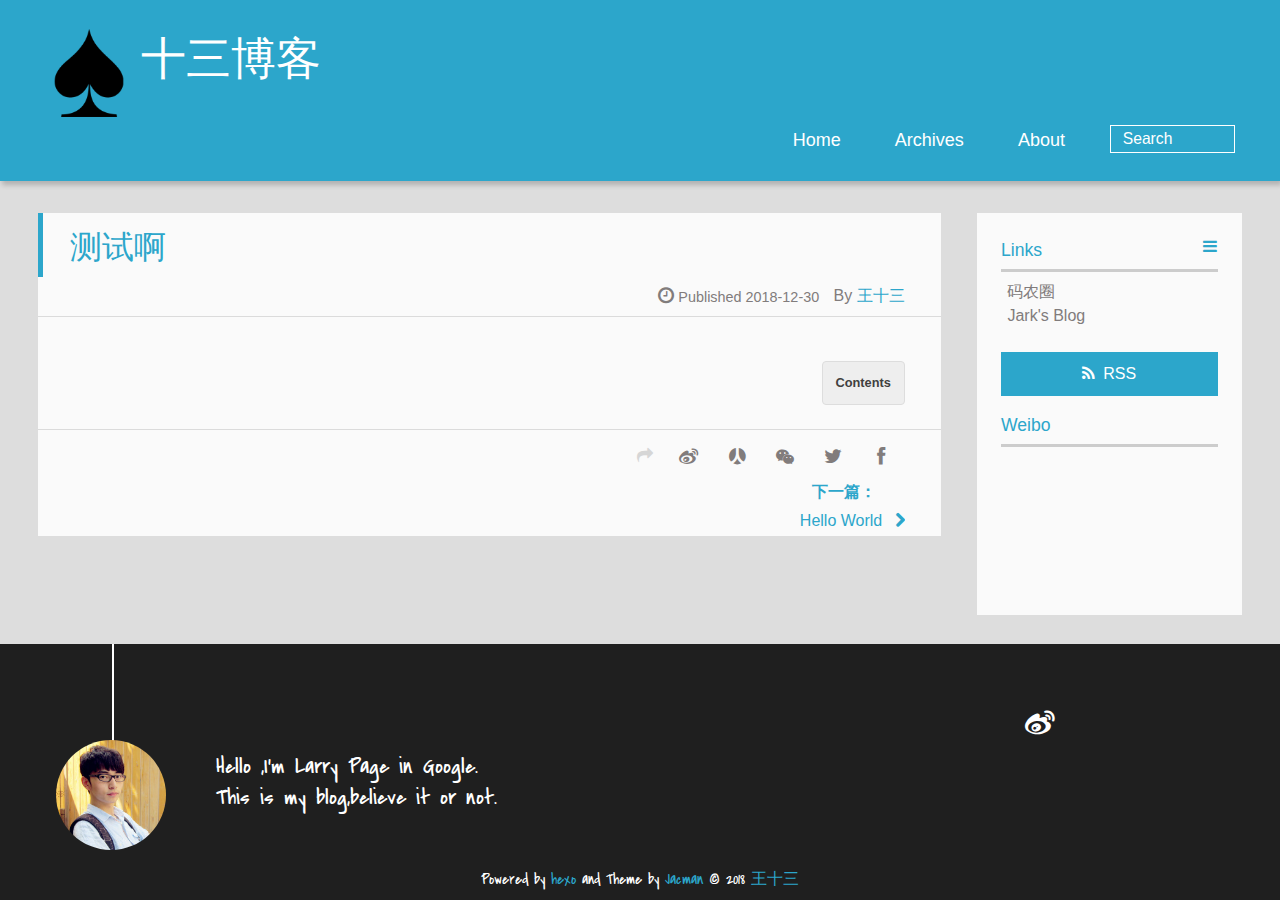
<file: 2018/12/30/测试啊/index.html>
<!DOCTYPE HTML>
<html lang="zh-Hans">
<head><meta name="generator" content="Hexo 3.8.0">
  <meta charset="UTF-8">
  
    <title>测试啊 | 十三博客</title>
    <meta name="viewport" content="width=device-width, initial-scale=1,user-scalable=no">
    
    <meta name="author" content="王十三">
    

    
    <meta property="og:type" content="article">
<meta property="og:title" content="测试啊">
<meta property="og:url" content="http://yoursite.com/2018/12/30/测试啊/index.html">
<meta property="og:site_name" content="十三博客">
<meta property="og:locale" content="zh-Hans">
<meta property="og:updated_time" content="2018-12-30T11:17:59.576Z">
<meta name="twitter:card" content="summary">
<meta name="twitter:title" content="测试啊">

    
    <link rel="alternative" href="/atom.xml" title="十三博客" type="application/atom+xml">
    
    
    <link rel="icon" href="/img/favicon.ico">
    
    
    <link rel="apple-touch-icon" href="/img/jacman.jpg">
    <link rel="apple-touch-icon-precomposed" href="/img/jacman.jpg">
    
    <link rel="stylesheet" href="/css/style.css">
</head>
</html>
  <body>
    <header>
      
<div>
		
			<div id="imglogo">
				<a href="/"><img src="/img/logo.png" alt="十三博客" title="十三博客"></a>
			</div>
			
			<div id="textlogo">
				<h1 class="site-name"><a href="/" title="十三博客">十三博客</a></h1>
				<h2 class="blog-motto"></h2>
			</div>
			<div class="navbar"><a class="navbutton navmobile" href="#" title="Menu">
			</a></div>
			<nav class="animated">
				<ul>
					<ul>
					 
						<li><a href="/">Home</a></li>
					
						<li><a href="/archives">Archives</a></li>
					
						<li><a href="/about">About</a></li>
					
					<li>
 					
					<form class="search" action="//google.com/search" method="get" accept-charset="utf-8">
						<label>Search</label>
						<input type="search" id="search" name="q" autocomplete="off" maxlength="20" placeholder="Search">
						<input type="hidden" name="q" value="site:yoursite.com">
					</form>
					
					</li>
				</ul>
			</ul></nav>			
</div>
    </header>
    <div id="container">
      <div id="main" class="post" itemscope="" itemprop="blogPost">
  
	<article itemprop="articleBody"> 
		<header class="article-info clearfix">
  <h1 itemprop="name">
    
      <a href="/2018/12/30/测试啊/" title="测试啊" itemprop="url">测试啊</a>
  </h1>
  <p class="article-author">By
       
		<a href="/about" title="王十三" target="_blank" itemprop="author">王十三</a>
		
  </p><p class="article-time">
    <time datetime="2018-12-30T11:17:59.000Z" itemprop="datePublished"> Published 2018-12-30</time>
    
  </p>
</header>
	<div class="article-content">
		
		<div id="toc" class="toc-article">
			<strong class="toc-title">Contents</strong>
		
			
		
		</div>
		
		  
	</div>
		<footer class="article-footer clearfix">
<div class="article-catetags">


</div>



	<div class="article-share" id="share">
	
	  <div data-url="http://yoursite.com/2018/12/30/测试啊/" data-title="测试啊 | 十三博客" data-tsina="" class="share clearfix">
	  </div>
	
	</div>


</footer>

   	       
	</article>
	
<nav class="article-nav clearfix">
 

<div class="next">
<a href="/2018/12/30/hello-world/" title="Hello World">
 <strong>下一篇：</strong><br> 
 <span>Hello World
</span>
</a>
</div>

</nav>

	



</div>  
      <div class="openaside"><a class="navbutton" href="#" title="Show Sidebar"></a></div>

  <div id="toc" class="toc-aside">
  <strong class="toc-title">Contents</strong>
 
 
 
  </div>

<div id="asidepart">
<div class="closeaside"><a class="closebutton" href="#" title="Hide Sidebar"></a></div>
<aside class="clearfix">

  


  

  

  <div class="linkslist">
  <p class="asidetitle">Links</p>
    <ul>
        
          <li>
            
            	<a href="https://coderq.com" target="_blank" title="一个面向程序员交流分享的新一代社区">码农圈</a>
            
          </li>
        
          <li>
            
            	<a href="http://wuchong.me" target="_blank" title="Jark&#39;s Blog">Jark&#39;s Blog</a>
            
          </li>
        
    </ul>
</div>

  


  <div class="rsspart">
	<a href="/atom.xml" target="_blank" title="rss">RSS</a>
</div>

  <div class="weiboshow">
  <p class="asidetitle">Weibo</p>
    <iframe width="100%" height="119" class="share_self" frameborder="0" scrolling="no" src="http://widget.weibo.com/weiboshow/index.php?language=&width=0&height=119&fansRow=2&ptype=1&speed=0&skin=9&isTitle=1&noborder=1&isWeibo=0&isFans=0&uid=&verifier=b3593ceb&dpc=1"></iframe>
</div>


</aside>
</div>
    </div>
    <footer><div id="footer">
	
	<div class="line">
		<span></span>
		<div class="author"></div>
	</div>
	
	
	<section class="info">
		<p> Hello ,I&#39;m Larry Page in Google. <br>
			This is my blog,believe it or not.</p>
	</section>
	 
	<div class="social-font">
		
		<a href="http://weibo.com/2176287895" target="_blank" class="icon-weibo" title="微博"></a>
		
		
		
		
		
		
		
		
		
		
	</div>
			
		

		<p class="copyright">
		Powered by <a href="http://hexo.io" target="_blank" title="hexo">hexo</a> and Theme by <a href="https://github.com/wuchong/jacman" target="_blank" title="Jacman">Jacman</a> © 2018 
		
		<a href="/about" target="_blank" title="王十三">王十三</a>
		
		
		</p>
</div>
</footer>
    <script src="/js/jquery-2.0.3.min.js"></script>
<script src="/js/jquery.imagesloaded.min.js"></script>
<script src="/js/gallery.js"></script>
<script src="/js/jquery.qrcode-0.12.0.min.js"></script>

<script type="text/javascript">
$(document).ready(function(){ 
  $('.navbar').click(function(){
    $('header nav').toggleClass('shownav');
  });
  var myWidth = 0;
  function getSize(){
    if( typeof( window.innerWidth ) == 'number' ) {
      myWidth = window.innerWidth;
    } else if( document.documentElement && document.documentElement.clientWidth) {
      myWidth = document.documentElement.clientWidth;
    };
  };
  var m = $('#main'),
      a = $('#asidepart'),
      c = $('.closeaside'),
      o = $('.openaside');
  c.click(function(){
    a.addClass('fadeOut').css('display', 'none');
    o.css('display', 'block').addClass('fadeIn');
    m.addClass('moveMain');
  });
  o.click(function(){
    o.css('display', 'none').removeClass('beforeFadeIn');
    a.css('display', 'block').removeClass('fadeOut').addClass('fadeIn');      
    m.removeClass('moveMain');
  });
  $(window).scroll(function(){
    o.css("top",Math.max(80,260-$(this).scrollTop()));
  });
  
  $(window).resize(function(){
    getSize(); 
    if (myWidth >= 1024) {
      $('header nav').removeClass('shownav');
    }else{
      m.removeClass('moveMain');
      a.css('display', 'block').removeClass('fadeOut');
      o.css('display', 'none');
      
      $('#toc.toc-aside').css('display', 'none');
        
    }
  });
});
</script>

<script type="text/javascript">
$(document).ready(function(){ 
  var ai = $('.article-content>iframe'),
      ae = $('.article-content>embed'),
      t  = $('#toc'),
      ta = $('#toc.toc-aside'),
      o  = $('.openaside'),
      c  = $('.closeaside');
  if(ai.length>0){
    ai.wrap('<div class="video-container" />');
  };
  if(ae.length>0){
   ae.wrap('<div class="video-container" />');
  };
  c.click(function(){
    ta.css('display', 'block').addClass('fadeIn');
  });
  o.click(function(){
    ta.css('display', 'none');
  });
  $(window).scroll(function(){
    ta.css("top",Math.max(140,320-$(this).scrollTop()));
  });
});
</script>


<script type="text/javascript">
$(document).ready(function(){ 
  var $this = $('.share'),
      url = $this.attr('data-url'),
      encodedUrl = encodeURIComponent(url),
      title = $this.attr('data-title'),
      tsina = $this.attr('data-tsina'),
      description = $this.attr('description');
  var html = [
  '<div class="hoverqrcode clearfix"></div>',
  '<a class="overlay" id="qrcode"></a>',
  '<a href="https://www.facebook.com/sharer.php?u=' + encodedUrl + '" class="article-share-facebook" target="_blank" title="Facebook"></a>',
  '<a href="https://twitter.com/intent/tweet?url=' + encodedUrl + '" class="article-share-twitter" target="_blank" title="Twitter"></a>',
  '<a href="#qrcode" class="article-share-qrcode" title="微信"></a>',
  '<a href="http://widget.renren.com/dialog/share?resourceUrl=' + encodedUrl + '&srcUrl=' + encodedUrl + '&title=' + title +'" class="article-share-renren" target="_blank" title="人人"></a>',
  '<a href="http://service.weibo.com/share/share.php?title='+title+'&url='+encodedUrl +'&ralateUid='+ tsina +'&searchPic=true&style=number' +'" class="article-share-weibo" target="_blank" title="微博"></a>',
  '<span title="Share to"></span>'
  ].join('');
  $this.append(html);

  $('.hoverqrcode').hide();

  var myWidth = 0;
  function updatehoverqrcode(){
    if( typeof( window.innerWidth ) == 'number' ) {
      myWidth = window.innerWidth;
    } else if( document.documentElement && document.documentElement.clientWidth) {
      myWidth = document.documentElement.clientWidth;
    };
    var qrsize = myWidth > 1024 ? 200:100;
    var options = {render: 'image', size: qrsize, fill: '#2ca6cb', text: url, radius: 0.5, quiet: 1};
    var p = $('.article-share-qrcode').position();
    $('.hoverqrcode').empty().css('width', qrsize).css('height', qrsize)
                          .css('left', p.left-qrsize/2+20).css('top', p.top-qrsize-10)
                          .qrcode(options);
  };
  $(window).resize(function(){
    $('.hoverqrcode').hide();
  });
  $('.article-share-qrcode').click(function(){
    updatehoverqrcode();
    $('.hoverqrcode').toggle();
  });
  $('.article-share-qrcode').hover(function(){}, function(){
      $('.hoverqrcode').hide();
  });
});   
</script>











<link rel="stylesheet" href="/fancybox/jquery.fancybox.css" media="screen" type="text/css">
<script src="/fancybox/jquery.fancybox.pack.js"></script>
<script type="text/javascript">
$(document).ready(function(){ 
  $('.article-content').each(function(i){
    $(this).find('img').each(function(){
      if ($(this).parent().hasClass('fancybox')) return;
      var alt = this.alt;
      if (alt) $(this).after('<span class="caption">' + alt + '</span>');
      $(this).wrap('<a href="' + this.src + '" title="' + alt + '" class="fancybox"></a>');
    });
    $(this).find('.fancybox').each(function(){
      $(this).attr('rel', 'article' + i);
    });
  });
  if($.fancybox){
    $('.fancybox').fancybox();
  }
}); 
</script>



<!-- Analytics Begin -->



<script>
var _hmt = _hmt || [];
(function() {
  var hm = document.createElement("script");
  hm.src = "//hm.baidu.com/hm.js?e6d1f421bbc9962127a50488f9ed37d1";
  var s = document.getElementsByTagName("script")[0]; 
  s.parentNode.insertBefore(hm, s);
})();
</script>



<!-- Analytics End -->

<!-- Totop Begin -->

	<div id="totop">
	<a title="Back to Top"><img src="/img/scrollup.png"></a>
	</div>
	<script src="/js/totop.js"></script>

<!-- Totop End -->

<!-- MathJax Begin -->
<!-- mathjax config similar to math.stackexchange -->


<!-- MathJax End -->

<!-- Tiny_search Begin -->

<!-- Tiny_search End -->

  </body>
</html>
</file>
<file: css/style.css>
html,
body,
div,
span,
applet,
object,
iframe,
h1,
h2,
h3,
h4,
h5,
h6,
p,
blockquote,
pre,
a,
abbr,
acronym,
address,
big,
cite,
code,
del,
dfn,
em,
img,
ins,
kbd,
q,
s,
samp,
small,
strike,
strong,
sub,
sup,
tt,
var,
dl,
dt,
dd,
ol,
ul,
li,
fieldset,
form,
label,
legend,
table,
caption,
tbody,
tfoot,
thead,
tr,
th,
td {
  margin: 0;
  padding: 0;
  border: 0;
  outline: 0;
  font-weight: inherit;
  font-style: inherit;
  font-family: inherit;
  font-size: 100%;
  vertical-align: baseline;
}
body {
  line-height: 1;
  color: #000;
  background: #fff;
}
ol,
ul {
  list-style: none;
}
table {
  border-collapse: separate;
  border-spacing: 0;
  vertical-align: middle;
}
caption,
th,
td {
  text-align: left;
  font-weight: normal;
  vertical-align: middle;
}
a img {
  border: none;
}
/* custom Font*/
@font-face {
  font-family: "covered_by_your_graceregular";
  font-weight: normal;
  font-style: normal;
  src: url("../font/coveredbyyourgrace-webfont.eot");
  src: url("../font/coveredbyyourgrace-webfont.eot?#iefix") format('embedded-opentype'), url("../font/coveredbyyourgrace-webfont.svg#covered_by_your_graceregular") format('svg'), url("../font/coveredbyyourgrace-webfont.woff") format('woff'), url("../font/coveredbyyourgrace-webfont.ttf") format('truetype');
}
/* icon Font */
@font-face {
  font-family: "FontAwesome";
  font-style: normal;
  font-weight: normal;
  src: url("../font/fontawesome-webfont.eot?v=#4.0.3");
  src: url("../font/fontawesome-webfont.eot?#iefix&v=#4.0.3") format("embedded-opentype"), url("../font/fontawesome-webfont.woff?v=#4.0.3") format("woff"), url("../font/fontawesome-webfont.ttf?v=#4.0.3") format("truetype"), url("../font/fontawesome-webfont.svg#fontawesomeregular?v=#4.0.3") format("svg");
}
@font-face {
  font-family: "fontdiao";
  font-weight: normal;
  font-style: normal;
  src: url("../font/fontdiao.eot");
  src: url("../font/fontdiao.eot?#iefix") format('embedded-opentype'), url("../font/fontdiao.svg#fontdiao") format('svg'), url("../font/fontdiao.woff") format('woff'), url("../font/fontdiao.ttf") format('truetype');
}
/* Public style */
* {
  -webkit-margin-before: 0;
  -webkit-margin-after: 0;
}
body {
  background: #ddd;
  font-family: "Helvetica Neue", "Helvetica", "Microsoft YaHei", "WenQuanYi Micro Hei", Arial, sans-serif;
  font-size: 100%;
  color: #817c7c;
  line-height: 1.5;
  min-height: 100vh;
  display: -webkit-flex;
  display: -webkit-box;
  display: -moz-box;
  display: -webkit-flex;
  display: -ms-flexbox;
  display: box;
  display: flex;
  -webkit-flex-direction: column;
  -webkit-box-orient: vertical;
  -moz-box-orient: vertical;
  -o-box-orient: vertical;
  -webkit-flex-direction: column;
  -ms-flex-direction: column;
  flex-direction: column;
}
iframe {
  margin-top: 10px;
}
small {
  font-size: 80%;
}
sub,
sup {
  font-size: 75%;
  line-height: 0;
  position: relative;
  vertical-align: baseline;
}
sup {
  top: -0.5em;
  padding-left: 0.3em;
}
sub {
  bottom: -0.25em;
}
a {
  text-decoration: none;
  color: #817c7c;
}
a:hover,
a:focus {
  outline: 0;
  text-decoration: none;
  -webkit-transition: color 0.25s, background 0.5s;
  -moz-transition: color 0.25s, background 0.5s;
  -o-transition: color 0.25s, background 0.5s;
  -ms-transition: color 0.25s, background 0.5s;
  transition: color 0.25s, background 0.5s;
}
a:hover:before {
  -webkit-transition: color 0.25s, background 0.5s;
  -moz-transition: color 0.25s, background 0.5s;
  -o-transition: color 0.25s, background 0.5s;
  -ms-transition: color 0.25s, background 0.5s;
  transition: color 0.25s, background 0.5s;
}
input:focus {
  outline: none;
}
input,
button {
  margin: 0;
  padding: 0;
}
input::-moz-focus-inner,
button::-moz-focus-inner {
  border: 0;
  padding: 0;
}
h1 {
  font-size: 1.5em;
}
.fa {
  display: inline-block;
  font-family: FontAwesome;
  font-style: normal;
  font-weight: normal;
  line-height: 1;
  -webkit-font-smoothing: antialiased;
  -moz-osx-font-smoothing: grayscale;
}
.clearfix {
  zoom: 1;
}
.clearfix:before,
.clearfix:after {
  content: "";
  display: table;
}
.clearfix:after {
  clear: both;
}
::-webkit-input-placeholder {
  color: #fff;
  padding: 2px 0 0 4px;
}
::-moz-placeholder {
  color: #fff;
  padding: 2px 0 0 4px;
}
:-ms-input-placeholder {
  color: #fff;
  padding: 2px 0 0 4px;
}
::-webkit-input-placeholder::before {
  font-family: "FontAwesome";
  -webkit-font-smoothing: antialiased;
  -moz-osx-font-smoothing: grayscale;
  content: "\f002";
  padding-right: 4px;
}
::-moz-placeholder:before {
  font-family: "FontAwesome";
  -webkit-font-smoothing: antialiased;
  -moz-osx-font-smoothing: grayscale;
  content: "\f002";
  padding-right: 4px;
}
:-ms-input-placeholder::before {
  font-family: "FontAwesome";
  -webkit-font-smoothing: antialiased;
  -moz-osx-font-smoothing: grayscale;
  content: "\f002";
  padding-right: 4px;
}
input[type="search"]::-webkit-search-cancel-button,
input[type="search"]::-webkit-search-decoration {
  -webkit-appearance: none;
}
::-webkit-search-cancel-button:after {
  font-family: "FontAwesome";
  -webkit-font-smoothing: antialiased;
  -moz-osx-font-smoothing: grayscale;
  content: '\f00d';
  color: #fff;
  padding-right: 4px;
}
/* css3 animate */
.animated {
  -webkit-animation-fill-mode: both;
  -moz-animation-fill-mode: both;
  -o-animation-fill-mode: both;
  -ms-animation-fill-mode: both;
  animation-fill-mode: both;
  -webkit-animation-duration: 1s;
  -moz-animation-duration: 1s;
  -o-animation-duration: 1s;
  -ms-animation-duration: 1s;
  animation-duration: 1s;
}
@-webkit-keyframes fadeIn {
  0% {
    opacity: 0;
    -ms-filter: "progid:DXImageTransform.Microsoft.Alpha(Opacity=0)";
    filter: alpha(opacity=0);
  }
  100% {
    opacity: 1;
    -ms-filter: none;
    filter: none;
  }
}
.fadeIn {
  -webkit-animation-name: fadeIn;
  -moz-animation-name: fadeIn;
  -o-animation-name: fadeIn;
  -ms-animation-name: fadeIn;
  animation-name: fadeIn;
}
.fadeOut {
  -webkit-animation-name: fadeOut;
  -moz-animation-name: fadeOut;
  -o-animation-name: fadeOut;
  -ms-animation-name: fadeOut;
  animation-name: fadeOut;
}
@-moz-keyframes fadeInDown {
  0% {
    opacity: 0;
    -ms-filter: "progid:DXImageTransform.Microsoft.Alpha(Opacity=0)";
    filter: alpha(opacity=0);
    -webkit-transform: translateY(-20px);
    -moz-transform: translateY(-20px);
    -o-transform: translateY(-20px);
    -ms-transform: translateY(-20px);
    transform: translateY(-20px);
  }
  100% {
    opacity: 1;
    -ms-filter: none;
    filter: none;
    -webkit-transform: translateY(0);
    -moz-transform: translateY(0);
    -o-transform: translateY(0);
    -ms-transform: translateY(0);
    transform: translateY(0);
  }
}
@-webkit-keyframes fadeInDown {
  0% {
    opacity: 0;
    -ms-filter: "progid:DXImageTransform.Microsoft.Alpha(Opacity=0)";
    filter: alpha(opacity=0);
    -webkit-transform: translateY(-20px);
    -moz-transform: translateY(-20px);
    -o-transform: translateY(-20px);
    -ms-transform: translateY(-20px);
    transform: translateY(-20px);
  }
  100% {
    opacity: 1;
    -ms-filter: none;
    filter: none;
    -webkit-transform: translateY(0);
    -moz-transform: translateY(0);
    -o-transform: translateY(0);
    -ms-transform: translateY(0);
    transform: translateY(0);
  }
}
@-o-keyframes fadeInDown {
  0% {
    opacity: 0;
    -ms-filter: "progid:DXImageTransform.Microsoft.Alpha(Opacity=0)";
    filter: alpha(opacity=0);
    -webkit-transform: translateY(-20px);
    -moz-transform: translateY(-20px);
    -o-transform: translateY(-20px);
    -ms-transform: translateY(-20px);
    transform: translateY(-20px);
  }
  100% {
    opacity: 1;
    -ms-filter: none;
    filter: none;
    -webkit-transform: translateY(0);
    -moz-transform: translateY(0);
    -o-transform: translateY(0);
    -ms-transform: translateY(0);
    transform: translateY(0);
  }
}
@keyframes fadeInDown {
  0% {
    opacity: 0;
    -ms-filter: "progid:DXImageTransform.Microsoft.Alpha(Opacity=0)";
    filter: alpha(opacity=0);
    -webkit-transform: translateY(-20px);
    -moz-transform: translateY(-20px);
    -o-transform: translateY(-20px);
    -ms-transform: translateY(-20px);
    transform: translateY(-20px);
  }
  100% {
    opacity: 1;
    -ms-filter: none;
    filter: none;
    -webkit-transform: translateY(0);
    -moz-transform: translateY(0);
    -o-transform: translateY(0);
    -ms-transform: translateY(0);
    transform: translateY(0);
  }
}
body >header {
  width: 100%;
  -webkit-box-shadow: 2px 4px 5px rgba(3,3,3,0.2);
  box-shadow: 2px 4px 5px rgba(3,3,3,0.2);
  background: url("../") center #2ca6cb;
  color: #fff;
  padding: 1em 0 0.8em;
}
@media only screen and (min-width: 1024px) {
  body >header {
    padding: 1.8em 0 1.5em;
  }
}
body >header >div {
  width: 95%;
  margin: 0 auto;
  position: relative;
  overflow: hidden;
}
@media only screen and (min-width: 1024px) {
  body >header >div {
    width: 93%;
  }
}
body >header a {
  display: block;
  color: #fff;
}
#imglogo {
  float: left;
  width: 4em;
  height: 4em;
}
@media only screen and (min-width: 768px) {
  #imglogo {
    width: 5em;
  }
}
@media only screen and (min-width: 1024px) {
  #imglogo {
    width: 5.5em;
  }
}
#imglogo img {
  width: 4em;
}
@media only screen and (min-width: 768px) {
  #imglogo img {
    width: 5em;
  }
}
@media only screen and (min-width: 1024px) {
  #imglogo img {
    width: 5.5em;
  }
}
#textlogo {
  float: left;
  width: 75%;
  margin-left: 0.5em;
}
#textlogo h1.site-name {
  width: 86%;
  font-family: "covered_by_your_graceregular";
  font-size: 200%;
  line-height: 1.5;
  -webkit-font-smoothing: antialiased;
  -moz-osx-font-smoothing: grayscale;
}
@media only screen and (min-width: 768px) {
  #textlogo h1.site-name {
    font-size: 240%;
  }
}
@media only screen and (min-width: 1024px) {
  #textlogo h1.site-name {
    font-size: 280%;
  }
}
#textlogo h2.blog-motto {
  font-size: 0.7em;
  font-weight: normal;
}
@media only screen and (min-width: 768px) {
  #textlogo h2.blog-motto {
    font-size: 100%;
  }
}
@media only screen and (min-width: 1024px) {
  #textlogo h2.blog-motto {
    font-size: 110%;
  }
}
.navbar {
  position: absolute;
  width: 2em;
  right: 0em;
  top: 1em;
  padding: 0.5em;
}
@media only screen and (min-width: 1024px) {
  .navbar {
    display: none;
  }
}
.navbutton::before {
  font-family: "FontAwesome";
  -webkit-font-smoothing: antialiased;
  -moz-osx-font-smoothing: grayscale;
  content: "\f0c9";
}
.navmobile::before {
  padding-left: 1em;
}
header nav {
  float: left;
  width: 100%;
  font-size: 112.5%;
  padding-top: 0.5em;
  max-height: 0.01em;
  -webkit-transition: max-height 1s ease-out;
  -moz-transition: max-height 1s ease-out;
  -o-transition: max-height 1s ease-out;
  -ms-transition: max-height 1s ease-out;
  transition: max-height 1s ease-out;
}
@media only screen and (min-width: 568px) {
  header nav {
    width: 50%;
  }
}
@media only screen and (min-width: 1024px) {
  header nav {
    float: right;
    width: auto;
    margin-top: 1em;
    max-height: none;
  }
}
@media only screen and (min-width: 1024px) {
  header nav ul {
    float: right;
  }
}
@media only screen and (min-width: 1024px) {
  header nav ul li {
    float: left;
  }
}
header nav ul li a {
  padding: 0.2em 0 0.2em 1em;
}
@media only screen and (min-width: 1024px) {
  header nav ul li a {
    padding: 0.2em 1.5em;
  }
}
header nav ul li a:hover {
  background: #1b7f9e;
  color: #e9cd4c;
}
.shownav {
  max-height: 40em;
}
.search {
  padding: 0.1em 0 0 1em;
}
.search input {
  -webkit-appearance: textfield;
  font-size: 0.87em;
  line-height: 1.7;
  border: 1px solid #fff;
  color: #fff;
  background: transparent;
  width: 80%;
  padding-left: 0.5em;
}
@media only screen and (min-width: 1024px) {
  .search input {
    width: 8em;
    -webkit-transition: 0.5s width;
    -moz-transition: 0.5s width;
    -o-transition: 0.5s width;
    -ms-transition: 0.5s width;
    transition: 0.5s width;
  }
  .search input:focus {
    width: 15em;
  }
}
.search label {
  display: none;
}
/* index layout */
#container {
  -webkit-flex: 1;
  width: 95%;
  margin: 0 auto;
  overflow: hidden;
}
@media only screen and (min-width: 768px) {
  #container {
    width: 96%;
  }
}
@media only screen and (min-width: 1024px) {
  #container {
    width: 94%;
  }
}
@media only screen and (min-width: 1560px) {
  #container {
    width: 82%;
  }
}
#main {
  margin: 1em 0 0;
  line-height: 1.8;
}
@media only screen and (min-width: 1024px) {
  #main {
    margin: 2em 0 0;
    width: 75%;
    float: left;
    -webkit-transition: margin 0.5s ease-out;
    -moz-transition: margin 0.5s ease-out;
    -o-transition: margin 0.5s ease-out;
    -ms-transition: margin 0.5s ease-out;
    transition: margin 0.5s ease-out;
  }
}
#main section.post {
  background: #fafafa;
  margin-bottom: 0.125em;
}
#main section.post a {
  display: block;
  border-left: 0.5em solid #ccc;
  -webkit-transition: border-left 0.45s;
  -moz-transition: border-left 0.45s;
  -o-transition: border-left 0.45s;
  -ms-transition: border-left 0.45s;
  transition: border-left 0.45s;
  padding: 0.5em;
}
@media only screen and (min-width: 768px) {
  #main section.post a {
    padding: 1em;
  }
}
#main section.post a:hover {
  border-left: 0.5em solid #2ca6cb;
}
#main section.post a h1 {
  color: #2ca6cb;
  line-height: 2;
}
#main section.post a p {
  color: #817c7c;
}
#main section.post a time {
  color: #817c7c;
  display: block;
  margin: 0.5em 0;
  font-size: 0.9em;
}
#main article.post-expand {
  background: #fafafa;
  margin-bottom: 3.5em;
}
#main article.post-expand .img-logo {
  max-width: 180px;
  max-height: 96px;
  display: block !important;
  margin-right: 0.7em;
  margin-left: 0.7em;
  padding: 0;
  float: right;
  clear: right;
}
#main article.post-expand .img-topic {
  max-width: 300px;
  max-height: 1800px;
  display: block !important;
  margin-left: 0.7em;
  margin-right: 0.7em;
  padding: 0;
  float: right;
  clear: right;
}
#main article.post-expand .article-more-link a {
  display: inline-block;
  line-height: 1em;
  padding: 6px 15px;
  border-radius: 15px;
  background: #ddd;
  color: #817c7c;
  text-decoration: none;
}
#main article.post-expand .article-more-link a:hover {
  background: #2ca6cb;
  color: #fff;
  text-decoration: none;
}
#archive-page section.post a {
  font-size: 0.9em;
  padding: 0.5em !important;
}
@media only screen and (min-width: 768px) {
  #archive-page section.post a time {
    padding-left: 1em;
  }
}
.moveMain {
  margin-left: 10% !important;
}
.unexpand .prev {
  border-left: 0.5em solid #ccc;
}
.unexpand .prev:hover {
  border-left: 0.5em solid #2ca6cb;
}
#page-nav {
  background: #fafafa;
  text-align: center;
  overflow: hidden;
}
#page-nav a {
  display: inline-block;
  padding: 0.5em 1em;
}
#page-nav a {
  color: #2ca6cb;
}
#page-nav a:hover {
  background: #ccc;
  color: #2ca6cb;
}
#page-nav .prev {
  float: left;
  -webkit-transition: border-left 0.5s;
  -moz-transition: border-left 0.5s;
  -o-transition: border-left 0.5s;
  -ms-transition: border-left 0.5s;
  transition: border-left 0.5s;
}
#page-nav .prev span:before {
  font-family: "FontAwesome";
  -webkit-font-smoothing: antialiased;
  -moz-osx-font-smoothing: grayscale;
  content: "\f053";
  padding-right: 0.5em;
}
#page-nav .next {
  float: right;
}
#page-nav .next span:before {
  font-family: "FontAwesome";
  -webkit-font-smoothing: antialiased;
  -moz-osx-font-smoothing: grayscale;
  content: "\f054";
  padding-left: 0.5em;
}
#page-nav .page-number {
  display: none;
  padding: 0.5em 1em;
}
@media only screen and (min-width: 768px) {
  #page-nav .page-number {
    display: inline-block;
  }
}
#page-nav .current {
  color: #b8b8b8;
  font-weight: bold;
}
#page-nav .space {
  color: #2ca6cb;
}
/* page layout */
@media only screen and (min-width: 1024px) {
  .page {
    margin-left: 10% !important;
  }
}
/* archive layout */
.category-icon:before,
.tag-icon:before,
.archive-icon:before {
  font-family: "FontAwesome";
  -webkit-font-smoothing: antialiased;
  -moz-osx-font-smoothing: grayscale;
  color: #ccc;
  font-size: 100%;
  padding-right: 0.3em;
}
.category-icon:before {
  content: "\f07b";
}
.tag-icon:before {
  content: "\f02c";
}
.archive-icon:before {
  content: "\f187";
}
.archive-title {
  margin: 1em 0;
  padding: 2em;
  background: #fafafa;
  border-left: 0.5em solid #ccc;
}
@media only screen and (min-width: 1024px) {
  .archive-title {
    margin: 2em 0;
    width: 18.5%;
    padding-left: 0.5%;
    float: left;
  }
}
.archive-title h2 {
  width: 90%;
  color: #2ca6cb;
  font-size: 120%;
}
.archive-title a {
  color: #2ca6cb;
  -webkit-transition: color 0.5s;
  -moz-transition: color 0.5s;
  -o-transition: color 0.5s;
  -ms-transition: color 0.5s;
  transition: color 0.5s;
}
.archive-title a:hover {
  color: #2ca6cb;
  -webkit-transition: color 0.5s;
  -moz-transition: color 0.5s;
  -o-transition: color 0.5s;
  -ms-transition: color 0.5s;
  transition: color 0.5s;
}
.current {
  color: #ea6753 !important;
}
@media only screen and (min-width: 768px) {
  .archive-part {
    min-height: 200px;
  }
}
@media only screen and (min-width: 1024px) {
  .archive-part {
    float: right;
    margin-left: 2% !important;
  }
}
.archive-part section.post {
  width: 100%;
}
.archive-part section.post time {
  font-size: 1.1em !important;
  float: left;
}
@media only screen and (max-width: 568px) {
  .archive-part section.post time {
    width: 100%;
  }
}
@media only screen and (min-width: 568px) {
  .archive-part section.post time {
    width: 20%;
  }
}
@media only screen and (min-width: 768px) {
  .archive-nav {
    width: 100%;
    float: left;
    margin-top: 1em;
  }
}
/* tags&categories layout */
.all-list-box {
  min-height: 400px;
}
.post,
.page,
.link,
.photo {
  background: #fafafa;
}
.post a,
.page a,
.link a,
.photo a {
  color: #2ca6cb;
}
.post a:hover,
.page a:hover,
.link a:hover,
.photo a:hover {
  color: #ea6753;
}
@media only screen and (min-width: 768px) {
  article header.article-info {
    border-bottom: 1px solid #dbdbdb;
  }
}
article header.article-info >h1 {
  padding: 0.2em 3%;
  font-size: 170%;
  line-height: 1.5;
  word-wrap: break-word;
  word-break: normal;
  -webkit-font-smoothing: antialiased;
  -moz-osx-font-smoothing: grayscale;
  border-left: 5px solid #2ca6cb;
}
@media only screen and (min-width: 1024px) {
  article header.article-info >h1 {
    font-size: 200%;
    padding-top: 0.3em;
  }
}
article header.article-info >p.article-author {
  padding: 0.3em 4% 0.3em 0;
  text-align: right;
  border-bottom: 1px solid #dbdbdb;
}
@media only screen and (min-width: 768px) {
  article header.article-info >p.article-author {
    float: right;
    border-bottom: none;
  }
}
article header.article-info >p.article-time {
  padding-top: 0.5em;
  font-size: 0.8em;
  text-align: center;
  margin-bottom: -2.7em;
}
@media only screen and (min-width: 768px) {
  article header.article-info >p.article-time {
    float: right;
    margin-right: 1em;
    padding-top: 0.1em;
    font-size: 0.9em;
  }
}
article header.article-info >p.article-time:before {
  font-family: "FontAwesome";
  font-size: 130%;
  content: "\f017";
  -webkit-font-smoothing: antialiased;
  -moz-osx-font-smoothing: grayscale;
}
article .article-content {
  padding: 1.5em 4%;
  color: #413f3f;
  font-size: 100%;
}
article .article-content:before,
article .article-content:after {
  content: "";
  display: block;
  clear: both;
}
article .article-content .kb {
  padding: 0.1em 0.6em;
  border: 1px solid #ccc;
  background-color: code-color;
  color: #8f8f8f;
  -webkit-box-shadow: 0 1px 0 rgba(0,0,0,0.2), 0 0 0 2px #fff inset;
  box-shadow: 0 1px 0 rgba(0,0,0,0.2), 0 0 0 2px #fff inset;
  border-radius: 3px;
  display: inline-block;
  margin: 0 0.1em;
  text-shadow: 0 1px 0 #fff;
  line-height: 1.5;
  white-space: nowrap;
}
article .article-content h1,
article .article-content h2 {
  font-size: 180%;
  line-height: 1.2em;
  padding-bottom: 0.3em;
  margin-top: 1.5em;
  border-bottom: 2px solid #dbdbdb;
}
article .article-content h3 {
  font-size: 140%;
  line-height: 1em;
  margin-top: 1.3em;
}
article .article-content h4,
article .article-content h5,
article .article-content h6 {
  font-size: 140%;
}
article .article-content h1,
article .article-content h2,
article .article-content h3,
article .article-content h4,
article .article-content h5,
article .article-content h6 {
  color: #333;
  -webkit-font-smoothing: antialiased;
  -moz-osx-font-smoothing: grayscale;
}
article .article-content h1 >code,
article .article-content h2 >code,
article .article-content h3 >code,
article .article-content h4 >code,
article .article-content h5 >code,
article .article-content h6 >code {
  color: #a3a3a3;
}
article .article-content hr {
  border: 1px solid #dbdbdb;
}
article .article-content strong {
  font-weight: bold;
}
article .article-content em {
  font-style: italic;
}
article .article-content acronym,
article .article-content abbr {
  border-bottom: 1px dotted;
}
article .article-content blockquote {
  border-left: 0.2em solid #2ca6cb;
  margin: 0.65em 0 0.65em 1%;
  padding-left: 1%;
  line-height: 1.5;
  font-size: 100%;
  color: #808080;
}
article .article-content blockquote footer {
  background: #fafafa;
  padding: 0;
  margin: 0;
  font-size: 80%;
  line-height: 1em;
}
article .article-content blockquote cite {
  font-style: italic;
  padding-left: 0.5em;
}
article .article-content ul,
article .article-content ol {
  padding-left: 1.5em;
  font-size: 100%;
  padding-top: 0.7em;
}
@media only screen and (min-width: 768px) {
  article .article-content ul,
  article .article-content ol {
    padding-left: 1.5em;
  }
}
article .article-content ul li {
  list-style: disc;
  text-align: match-parent;
}
article .article-content ol li {
  list-style-type: decimal;
}
article .article-content dl dt {
  font-weight: blod;
}
article .article-content ul li>code,
article .article-content ol li>code,
article .article-content p code,
article .article-content strong code,
article .article-content em code,
article .article-content table th>code,
article .article-content table td>code {
  font-family: Monaco, Menlo, Consolas, Courier New, monospace;
  background: #eee;
  color: #d14;
  border: 1px solid #d6d6d6;
  padding: 0 5px;
  margin: 0 2px;
  font-size: 90%;
  white-space: nowrap;
  text-shadow: 0 1px #fff;
  -webkit-border-radius: 0.25em;
  border-radius: 0.25em;
}
article .article-content p {
  line-height: 1.5;
  margin-top: 0.7em;
}
@media only screen and (min-width: 1024px) {
  article .article-content p {
    margin-top: 1em;
  }
}
article .article-content img,
article .article-content video,
article .article-content figure img {
  max-width: 100%;
  height: auto;
  vertical-align: middle;
  padding-top: 0.5em;
}
@media only screen and (min-width: 1024px) {
  article .article-content img,
  article .article-content video,
  article .article-content figure img {
    padding-top: 0.7em;
  }
}
article .article-content .img-topic,
article .article-content .img-logo {
  display: none;
}
article .article-content .img-center {
  display: block;
  margin: auto;
}
article .article-content .img-shadow {
  -webkit-box-shadow: 0 0 2px 3px #ddd;
  box-shadow: 0 0 2px 3px #ddd;
}
article .article-content figcaption,
article .article-content .caption {
  display: block;
  margin-top: 0.3em;
  color: #808080;
  position: relative;
  font-size: 0.9em;
  padding-left: 1.3em;
}
article .article-content figcaption:before,
article .article-content .caption:before {
  content: '\f040';
  position: absolute;
  font: 0.9em "FontAwesome";
  position: absolute;
  left: 0;
  top: 0.3em;
}
article .article-content .video-container {
  position: relative;
  padding-top: 56%;
  height: 0;
  overflow: hidden;
}
article .article-content .video-container iframe,
article .article-content .video-container object,
article .article-content .video-container embed {
  position: absolute;
  top: 0;
  left: 0;
  width: 100%;
  height: 100%;
  margin-top: 0;
}
article .article-content table {
  max-width: 100%;
  border-collapse: collapse;
  border-spacing: 0;
  margin-top: 1em;
}
article .article-content table th {
  font-weight: bold;
  border-bottom: 2px solid #dbdbdb;
  padding: 0.5em;
  line-height: 1.3em;
}
article .article-content table td {
  border-bottom: 1px solid #dbdbdb;
  padding: 0.5em;
  line-height: 1.3em;
}
article .article-content .pullquote {
  text-align: left;
  width: 45%;
  margin: 0;
  border: none;
}
article .article-content .left {
  margin-left: 0.5em;
  margin-right: 1em;
  float: left;
}
article .article-content .right {
  margin-right: 0.5em;
  margin-left: 1em;
  float: right;
}
footer.article-footer {
  background: #fafafa;
  padding: 0 4%;
  margin: 0;
  border-top: 1px solid #dbdbdb;
}
.article-share {
  float: right;
  width: 100%;
}
@media only screen and (min-width: 568px) {
  .article-share {
    width: 60%;
  }
}
@media only screen and (min-width: 768px) {
  .article-share {
    width: 16.5em;
  }
}
.article-share .share-jiathis {
  padding: 0.5em 0;
  margin-top: 0.3em;
}
.share span {
  float: right;
  height: 3em;
  width: 1em;
  margin-right: 0.5em;
  position: relative;
  color: #d6d6d6;
}
.share span:before {
  font-family: "FontAwesome";
  content: "\f064";
  font-size: 1em;
  -webkit-font-smoothing: antialiased;
  -moz-osx-font-smoothing: grayscale;
  width: 1.5em;
  height: 1.5em;
  position: absolute;
  top: 50%;
  left: 50%;
  margin-top: -0.75em;
  margin-left: -0.75em;
}
.share a {
  float: right;
  width: 3em;
  height: 3em;
  display: block;
  position: relative;
}
.share a:before {
  font-size: 1.2em;
  font-family: "FontAwesome";
  text-align: center;
  color: #817c7c;
  -webkit-font-smoothing: antialiased;
  -moz-osx-font-smoothing: grayscale;
  width: 1.5em;
  height: 1.5em;
  position: absolute;
  top: 50%;
  left: 50%;
  margin-top: -0.75em;
  margin-left: -0.75em;
}
.share a:hover:before {
  color: #fff;
}
.article-share-twitter:before {
  content: "\f099";
}
.article-share-twitter:hover {
  background: #00aced;
  text-shadow: 0 1px #008abe;
}
.article-share-facebook:before {
  content: "\f09a";
}
.article-share-facebook:hover {
  background: #3b5998;
  text-shadow: 0 1px #2f477a;
}
.article-share-weibo:before {
  content: "\f18a";
}
.article-share-weibo:hover {
  background: #c64d3e;
  text-shadow: 0 1px #a13c2f;
}
.article-share-qrcode:before {
  font-family: "fontdiao" !important;
  content: "\f132";
}
.article-share-qrcode:hover {
  background: #49ae0f;
  text-shadow: 0 1px #3a8b0c;
}
.article-share-renren:before {
  content: "\f18b";
}
.article-share-renren:hover {
  background: #369;
  text-shadow: 0 1px #29527a;
}
.article-back-to-top:before {
  content: "\f062";
}
.article-back-to-top:hover {
  background: #762c54;
  text-shadow: 0 1px #5e2343;
}
.hoverqrcode {
  background: #fff;
  border: 3px solid #2ca6cb;
  border-radius: 10px;
  display: inline-block;
  position: absolute;
}
.overlay {
  display: none !important;
}
.comments-count {
  color: #d6d6d6;
  margin-top: 0.3em;
  padding: 0.5em 0;
  float: right;
}
.comments-count span:before {
  font-family: "FontAwesome";
  -webkit-font-smoothing: antialiased;
  -moz-osx-font-smoothing: grayscale;
  content: "\f075";
}
@media only screen and (max-width: 568px) {
  .comments-count {
    float: left;
  }
}
.comments-count-link {
  padding: 0.5em;
  margin: 0 0.3em;
}
.comments-count-link:hover {
  color: #fff !important;
  background: #2ca6cb;
}
.article-tags,
.article-categories {
  padding: 0.5em 0;
  float: left;
/**width 100%**/
}
@media only screen and (max-width: 568px) {
  .article-tags,
  .article-categories {
    margin-right: 1em !important;
  }
}
.article-tags {
  color: #d6d6d6;
}
@media only screen and (max-width: 568px) {
  .article-tags {
    margin-left: 0;
  }
}
.article-tags span {
  position: relative;
  float: left;
  width: 1em;
  height: 2em;
  margin-right: 0.5em;
}
.article-tags span:before {
  font-family: "FontAwesome";
  -webkit-font-smoothing: antialiased;
  -moz-osx-font-smoothing: grayscale;
  width: 1.2em;
  height: 1.2em;
  position: absolute;
  top: 50%;
  left: 50%;
  margin-top: -0.6em;
  margin-left: -0.6em;
  content: "\f02c";
}
.article-tags a {
  float: left;
  padding: 0 0.3em;
  margin: 0.3em;
  background: #e6e6e6;
}
.article-tags a:hover {
  color: #fff;
  background: #2ca6cb;
}
.article-categories {
  color: #d6d6d6;
  margin-top: 0.3em;
  margin-right: 3em;
}
.article-categories span:before {
  font-family: "FontAwesome";
  -webkit-font-smoothing: antialiased;
  -moz-osx-font-smoothing: grayscale;
  content: "\f07b";
}
.article-category-link {
  padding: 0.5em;
  margin: 0 0.3em;
}
.article-category-link:hover {
  color: #fff !important;
  background: #2ca6cb;
}
.article-nav {
  padding: 0 10%;
}
@media only screen and (min-width: 768px) {
  .article-nav {
    padding: 0 4%;
  }
}
.article-nav strong {
  font-size: 1em;
  font-weight: bold;
}
.article-nav a {
  display: block;
  overflow: hidden;
}
.article-nav .prev a:hover,
.article-nav .next a:hover {
  background: #2ca6cb;
  color: #fff;
}
.article-nav .prev {
  width: 100%;
  float: left;
}
.article-nav .prev strong {
  padding-left: 1.8em;
}
.article-nav .prev span:before {
  font-family: "FontAwesome";
  -webkit-font-smoothing: antialiased;
  -moz-osx-font-smoothing: grayscale;
  content: "\f053";
  padding-right: 0.5em;
}
@media only screen and (min-width: 768px) {
  .article-nav .prev {
    width: 45%;
    float: left;
  }
}
.article-nav .next {
  width: 100%;
  float: left;
  text-align: left;
}
.article-nav .next strong {
  padding-left: 1.5em;
}
.article-nav .next span:before {
  font-family: "FontAwesome";
  -webkit-font-smoothing: antialiased;
  -moz-osx-font-smoothing: grayscale;
  content: "\f054";
  padding-right: 0.5em;
}
@media only screen and (min-width: 768px) {
  .article-nav .next {
    width: 45%;
    float: right;
    text-align: right;
  }
  .article-nav .next strong {
    padding-right: 1.8em;
  }
  .article-nav .next span:before {
    content: none;
  }
  .article-nav .next span:after {
    font-family: "FontAwesome";
    -webkit-font-smoothing: antialiased;
    -moz-osx-font-smoothing: grayscale;
    content: "\f054";
    padding-left: 0.5em;
  }
}
section.comment {
  padding: 0 4%;
  margin: 1em 0;
}
.toc-article {
  background: #eee;
  margin: 1.6em 0 0 2em;
  padding: 1em;
  -webkit-border-radius: 4px;
  border-radius: 4px;
  border: 1px solid #ddd;
}
.toc-article strong {
  padding: 0.3em 0;
}
.toc-article ul li {
  list-style: disc;
  text-align: match-parent;
  margin: 0.5em 0;
}
.toc-article ol li {
  list-style-type: decimal;
  margin: 0.5em 0;
}
#toc {
  line-height: 1.3em;
  font-size: 0.8em;
  float: right;
}
#toc .toc {
  padding: 0;
}
#toc .toc li {
  list-style-type: none;
}
#toc .toc-child {
  padding-left: 1.5em;
  padding-top: 0;
}
#toc.toc-aside {
  display: none;
  width: 13%;
  position: fixed;
  right: 2%;
  top: 320px;
  overflow: hidden;
  line-height: 1.5em;
  font-size: 1em;
  color: #333;
  opacity: 0.6;
  -ms-filter: "progid:DXImageTransform.Microsoft.Alpha(Opacity=60)";
  filter: alpha(opacity=60);
  -webkit-transition: opacity 1s ease-out;
  -moz-transition: opacity 1s ease-out;
  -o-transition: opacity 1s ease-out;
  -ms-transition: opacity 1s ease-out;
  transition: opacity 1s ease-out;
}
#toc.toc-aside strong {
  padding: 0.3em 0;
  color: #817c7c;
}
#toc.toc-aside:hover {
  -webkit-transition: opacity 0.3s ease-out;
  -moz-transition: opacity 0.3s ease-out;
  -o-transition: opacity 0.3s ease-out;
  -ms-transition: opacity 0.3s ease-out;
  transition: opacity 0.3s ease-out;
  opacity: 1;
  -ms-filter: none;
  filter: none;
}
#toc.toc-aside a {
  -webkit-transition: color 1s ease-out;
  -moz-transition: color 1s ease-out;
  -o-transition: color 1s ease-out;
  -ms-transition: color 1s ease-out;
  transition: color 1s ease-out;
}
#toc.toc-aside a:hover {
  color: #2ca6cb;
  -webkit-transition: color 0.3s ease-out;
  -moz-transition: color 0.3s ease-out;
  -o-transition: color 0.3s ease-out;
  -ms-transition: color 0.3s ease-out;
  transition: color 0.3s ease-out;
}
.active {
  color: #2ca6cb !important;
}
.openaside {
  display: none;
  position: fixed;
  right: 7.5%;
  top: 260px;
}
.openaside a {
  display: block;
  color: #fff;
  border: 1px solid #fff;
  border-radius: 5px;
  background: #2ca6cb;
  padding: 0.2em 0.55em;
}
.openaside a::before {
  font-family: "FontAwesome";
  -webkit-font-smoothing: antialiased;
  -moz-osx-font-smoothing: grayscale;
  content: "\f0c9";
}
.closeaside {
  display: none;
}
.closeaside a {
  color: #2ca6cb;
}
.closeaside a:hover {
  color: #2ca6cb;
}
.closeaside a::before {
  font-family: "FontAwesome";
  -webkit-font-smoothing: antialiased;
  -moz-osx-font-smoothing: grayscale;
  content: "\f0c9";
}
@media only screen and (min-width: 1024px) {
  .closeaside {
    display: block;
    position: absolute;
    right: 25px;
    top: 22px;
  }
}
#asidepart {
  background: #fafafa;
  margin: 1em 0 0;
  padding: 0.5em 2% 1em;
}
@media only screen and (min-width: 1024px) {
  #asidepart {
    position: relative;
    float: left;
    width: 18%;
    margin: 2em 0 0 3%;
  }
}
.asidetitle {
  font-size: 1.1em;
  color: #2ca6cb;
  padding: 0 0 0.3125em 0;
  border-bottom: 0.1875em solid #ccc;
}
.asidetitle a {
  color: #2ca6cb;
}
.asidetitle a:hover {
  color: #2ca6cb;
  -webkit-transition: color 0.5s;
  -moz-transition: color 0.5s;
  -o-transition: color 0.5s;
  -ms-transition: color 0.5s;
  transition: color 0.5s;
}
@media only screen and (min-width: 768px) {
  .categorieslist {
    width: 45%;
    float: left;
    margin: 0 5% 0 0;
  }
}
@media only screen and (min-width: 1024px) {
  .categorieslist {
    width: 100%;
    float: none;
    margin: 1em 0 0;
  }
}
.categorieslist li {
  border-bottom: 1px solid #ccc;
}
.categorieslist li a {
  display: block;
  padding: 0.5em 5%;
}
.categorieslist li a:hover {
  color: #2ca6cb;
}
.tagslist {
  margin: 1em 0 0;
}
@media only screen and (min-width: 768px) {
  .tagslist {
    width: 45%;
    float: left;
    margin: 0 5% 0 0;
  }
}
@media only screen and (min-width: 1024px) {
  .tagslist {
    width: 100%;
    float: none;
    margin: 1em 0 0;
  }
}
.tagslist ul {
  padding: 0.5em 0;
}
.tagslist ul li {
  float: left;
}
.tagslist ul li a {
  display: block;
  margin: 0.3125em;
  padding: 0.125em 0.3125em;
  background: #dbdbdb;
}
.tagslist ul li a:hover {
  color: #2ca6cb;
  background: #e6e6e6;
}
.rsspart {
  background: #2ca6cb;
  width: 100%;
}
@media only screen and (min-width: 768px) {
  .rsspart {
    float: left;
    width: 45%;
    margin: 0 5% 0 0;
  }
}
@media only screen and (min-width: 1024px) {
  .rsspart {
    width: 100%;
    float: none;
    margin: 1em 0 0;
  }
}
.rsspart a {
  color: #fff;
  display: block;
  padding: 0.625em 0;
  text-align: center;
}
.rsspart a:hover {
  color: #2ca6cb;
  background: #fafafa;
}
.rsspart a::before {
  font-family: "FontAwesome";
  -webkit-font-smoothing: antialiased;
  -moz-osx-font-smoothing: grayscale;
  padding-right: 0.5em;
  content: "\f09e";
}
.archiveslist {
  padding-right: 1em;
}
@media only screen and (min-width: 1024px) {
  .archiveslist {
    width: 100%;
    float: none;
    margin: 1em 0 0;
  }
}
.archiveslist li {
  font-size: 0.8em;
  line-height: 2em;
}
.archiveslist li a {
  padding: 0.5em;
}
.archiveslist li a:hover {
  color: #2ca6cb;
  -webkit-transition: color 0.25s;
  -moz-transition: color 0.25s;
  -o-transition: color 0.25s;
  -ms-transition: color 0.25s;
  transition: color 0.25s;
}
.archiveslist .archive-list-count:before {
  content: "(";
}
.archiveslist .archive-list-count:after {
  content: ")";
}
.archive-list {
  padding: 0.5em 0;
}
.archive-float ul {
  padding: 0;
}
.archive-float li {
  float: left;
  margin: 0.3em;
}
@media only screen and (min-width: 1024px) {
  .archive-float li {
    float: none;
  }
}
@media only screen and (min-width: 768px) {
  .tagcloudlist {
    width: 45%;
    float: left;
    margin: 0 5% 0 0;
  }
}
@media only screen and (min-width: 1024px) {
  .tagcloudlist {
    width: 100%;
    float: none;
    margin: 1em 0 0;
  }
}
.tagcloudlist .tagcloudlist a {
  padding: 0.2em;
  display: block;
  float: left;
}
.tagcloudlist .tagcloudlist a:hover {
  color: #2ca6cb;
  -webkit-transition: color 0.25s;
  -moz-transition: color 0.25s;
  -o-transition: color 0.25s;
  -ms-transition: color 0.25s;
  transition: color 0.25s;
}
.linkslist {
  margin-top: 0.5em;
}
@media only screen and (min-width: 768px) {
  .linkslist {
    width: 45%;
    float: left;
    margin: 0 5% 0 0;
  }
}
@media only screen and (min-width: 1024px) {
  .linkslist {
    width: 100%;
    float: none;
    margin: 1em 0 0;
  }
}
.linkslist ul {
  padding: 0.5em 0;
}
.linkslist ul a {
  font-size: 1em;
  line-height: 1.5;
  display: block;
  padding: 0 3%;
}
.linkslist ul a:hover {
  color: #2ca6cb;
  -webkit-transition: color 0.25s;
  -moz-transition: color 0.25s;
  -o-transition: color 0.25s;
  -ms-transition: color 0.25s;
  transition: color 0.25s;
}
.weiboshow {
  margin-top: 0.5em;
}
@media only screen and (min-width: 768px) {
  .weiboshow {
    width: 45%;
    float: left;
    margin: 0 5% 0 0;
  }
}
@media only screen and (min-width: 1024px) {
  .weiboshow {
    width: 100%;
    float: none;
    margin: 1em 0 0;
  }
}
.weiboshow iframe {
  padding: 0.5em 0;
}
.doubanshow {
  margin-top: 0.5em;
}
@media only screen and (min-width: 768px) {
  .doubanshow {
    width: 45%;
    float: left;
    margin: 0 5% 0 0;
  }
}
@media only screen and (min-width: 1024px) {
  .doubanshow {
    width: 100%;
    float: none;
    margin: 1em 0 0;
  }
}
.doubanshow div {
  padding: 0.5em 0;
}
.github-card {
  margin-top: 1.5em;
}
@media only screen and (min-width: 768px) {
  .github-card {
    width: 45%;
    float: left;
    margin: 0 5% 0 0;
  }
}
@media only screen and (min-width: 1024px) {
  .github-card {
    width: 100%;
    float: none;
    margin: 1em 0 0;
  }
}
.github-card div {
  padding: 0.5em 0;
}
footer {
  margin-top: 1em;
  background: #1f1f1f;
  padding: 0 2% 0.5em;
}
#footer {
  width: 95%;
  margin: 0 auto;
  overflow: hidden;
  position: relative;
}
#footer .line {
  width: 100%;
  height: 14em;
  margin: 0 auto;
}
@media only screen and (min-width: 768px) {
  #footer .line {
    width: 10em;
    float: left;
    position: relative;
  }
}
#footer .line span {
  display: block;
  width: 0.5em;
  height: 6.25em;
  border-right: 0.125em solid #fff;
  margin: 0 auto;
}
@media only screen and (min-width: 768px) {
  #footer .line span {
    position: absolute;
    left: 3em;
    margin: 0 0 1.5em;
  }
}
.author {
  width: 6.875em;
  height: 6.875em;
  margin: 0 auto;
  background: no-repeat url("../img/author.jpg") left top;
  -webkit-background-size: 6.875em 6.875em;
  -moz-background-size: 6.875em 6.875em;
  background-size: 6.875em 6.875em;
  border-radius: 3.4375em;
  -webkit-transition: -webkit-transform 2s ease-out;
  -moz-transition: -moz-transform 2s ease-out;
  -o-transition: -o-transform 2s ease-out;
  -ms-transition: -ms-transform 2s ease-out;
  transition: transform 2s ease-out;
}
.author:hover {
  -webkit-transform: rotateZ(360deg);
  -moz-transform: rotateZ(360deg);
  -o-transform: rotateZ(360deg);
  -ms-transform: rotateZ(360deg);
  transform: rotateZ(360deg);
}
@media only screen and (min-width: 768px) {
  .author {
    position: absolute;
    top: 6em;
    margin: 0 0 1.5em;
  }
}
.info {
  font-family: "covered_by_your_graceregular";
  -webkit-font-smoothing: antialiased;
  -moz-osx-font-smoothing: grayscale;
  font-size: 150%;
  line-height: 1.3em;
  width: 90%;
  margin: 0 auto;
  color: #fff;
}
@media only screen and (min-width: 768px) {
  .info {
    margin: 4.5em 0 2em 0;
    float: left;
    width: 75%;
  }
}
.social-font {
  width: 100%;
  margin: 0 auto;
  float: left;
  padding-left: 3%;
}
@media only screen and (min-width: 568px) {
  .social-font {
    padding-left: 20%;
  }
}
@media only screen and (min-width: 768px) {
  .social-font {
    width: 15em;
    position: absolute;
    right: -2em;
    top: 3em;
  }
}
.social-font a {
  float: left;
  display: block;
  width: 14%;
  color: #fff;
  font-size: 185%;
  padding: 0.5em;
}
@media only screen and (min-width: 1024px) {
  .social-font a {
    padding: 0.3em;
  }
}
.social-font a:hover:before {
  color: #2ca6cb;
}
.icon-weibo:before,
.icon-github:before,
.icon-twitter:before,
.icon-facebook:before,
.icon-stack-overflow:before,
.icon-email:before,
.icon-google_plus:before,
.icon-linkedin:before {
  font-family: "FontAwesome";
  -webkit-font-smoothing: antialiased;
  -moz-osx-font-smoothing: grayscale;
}
.icon-weibo:before {
  content: "\f18a";
}
.icon-github:before {
  content: "\f09b";
}
.icon-twitter:before {
  content: "\f099";
}
.icon-facebook:before {
  content: "\f09a";
}
.icon-stack-overflow:before {
  content: "\f16c";
}
.icon-email:before {
  content: "\f003";
}
.icon-google_plus:before {
  content: "\f0d5";
}
.icon-linkedin:before {
  content: "\f08c";
}
.icon-douban:before {
  font-family: "fontdiao";
  -webkit-font-smoothing: antialiased;
  -moz-osx-font-smoothing: grayscale;
  content: "\f111";
}
.icon-zhihu:before {
  font-family: "fontdiao";
  -webkit-font-smoothing: antialiased;
  -moz-osx-font-smoothing: grayscale;
  content: "\f142";
}
.copyright {
  -webkit-font-smoothing: antialiased;
  -moz-osx-font-smoothing: grayscale;
  font-family: "covered_by_your_graceregular";
  width: 100%;
  color: #fff;
  text-align: center;
}
@media only screen and (min-width: 768px) {
  .copyright {
    float: left;
  }
}
.copyright a {
  color: #2ca6cb;
}
.copyright a:hover {
  color: #2ca6cb;
  text-decoration: underline;
}
.cc-license {
  width: 100%;
  float: left;
  text-align: center;
}
.cc-license .cc-opacity {
  opacity: 0.7;
  -ms-filter: "progid:DXImageTransform.Microsoft.Alpha(Opacity=70)";
  filter: alpha(opacity=70);
  border-bottom: none;
}
.cc-license .cc-opacity:hover {
  opacity: 0.9;
  -ms-filter: "progid:DXImageTransform.Microsoft.Alpha(Opacity=90)";
  filter: alpha(opacity=90);
}
.cc-license img {
  display: inline-block;
}
.article-content pre,
.article-content .highlight,
.article-content .highlight pre {
  background: #eee;
  margin: 0.5em 0;
  padding: 0.5em 2%;
  color: #4d4d4c;
  line-height: 1.5;
  font-size: 0.8em;
  -webkit-border-radius: 0.35em;
  border-radius: 0.35em;
  word-wrap: break-word;
}
@media only screen and (min-width: 568px) {
  .article-content pre,
  .article-content .highlight,
  .article-content .highlight pre {
    font-size: 0.9em;
  }
}
.article-content .highlight .gutter pre,
.article-content .gist .gist-file .gist-data .line-numbers {
  color: #999;
  font-size: 0.4em;
}
@media only screen and (min-width: 568px) {
  .article-content .highlight .gutter pre,
  .article-content .gist .gist-file .gist-data .line-numbers {
    font-size: 0.9em;
    line-height: 1.5;
  }
}
.article-content pre {
  font-family: Monaco, Menlo, Consolas, Courier New, monospace;
}
.article-content .highlight {
  overflow: auto;
  font-size: 0.4em;
}
@media only screen and (min-width: 568px) {
  .article-content .highlight {
    font-size: 0.9em;
  }
}
.article-content .highlight pre {
  border: none;
  margin: 0;
  padding: 0;
}
.article-content .highlight table {
  margin: 0;
  width: auto;
}
.article-content .highlight td {
  border: none;
  padding: 0;
}
.article-content .highlight figcaption {
  zoom: 1;
  font-size: 0.85em;
  text-align: left;
  color: #8e908c;
  line-height: 1em;
  padding: 0.5em 0;
  margin-bottom: 0.5em;
}
.article-content .highlight figcaption:before,
.article-content .highlight figcaption:after {
  content: "";
  display: table;
}
.article-content .highlight figcaption:after {
  clear: both;
}
.article-content .highlight figcaption a {
  float: right;
}
.article-content .highlight .gutter pre {
  text-align: right;
  padding-right: 1.5em;
}
.article-content .highlight .line {
  height: 20px;
}
.article-content .gist {
  margin: 0.5em 0;
  background: #eee;
  padding: 1em 2%;
  -webkit-border-radius: 0.35em;
  border-radius: 0.35em;
}
.article-content .gist .gist-file {
  border: none;
  font-family: Monaco, Menlo, Consolas, Courier New, monospace;
  margin: 0;
}
.article-content .gist .gist-file .gist-data {
  background: none;
  border: none;
}
.article-content .gist .gist-file .gist-data .line-numbers {
  background: none;
  border: none;
  padding: 0 1.5em 0 0;
}
.article-content .gist .gist-file .gist-data .line-data {
  padding: 0 !important;
}
.article-content .gist .gist-file .highlight {
  margin: 0;
  padding: 0;
  border: none;
  background: #eee;
}
.article-content .gist .gist-file .gist-meta {
  background: #eee;
  color: #8e908c;
  font: 0.85em "Georgia", serif;
  text-shadow: 0 0;
  padding: 0;
  margin-top: 1em;
}
.article-content .gist .gist-file .gist-meta a {
  color: #2ca6cb;
  font-weight: normal;
}
.article-content .gist .gist-file .gist-meta a:hover {
  color: #2ca6cb;
}
pre .comment,
pre .title {
  color: #8e908c;
}
pre .variable,
pre .attribute,
pre .tag,
pre .regexp,
pre .ruby .constant,
pre .xml .tag .title,
pre .xml .pi,
pre .xml .doctype,
pre .html .doctype,
pre .css .id,
pre .css .class,
pre .css .pseudo {
  color: #c82829;
}
pre .number,
pre .preprocessor,
pre .built_in,
pre .literal,
pre .params,
pre .constant {
  color: #f5871f;
}
pre .class,
pre .ruby .class .title,
pre .css .rules .attribute {
  color: #718c00;
}
pre .string,
pre .value,
pre .inheritance,
pre .header,
pre .ruby .symbol,
pre .xml .cdata {
  color: #718c00;
}
pre .css .hexcolor {
  color: #3e999f;
}
pre .function,
pre .python .decorator,
pre .python .title,
pre .ruby .function .title,
pre .ruby .title .keyword,
pre .perl .sub,
pre .javascript .title,
pre .coffeescript .title {
  color: #4271ae;
}
pre .keyword,
pre .javascript .function {
  color: #8959a8;
}
.gallery {
  overflow: hidden;
  position: relative;
}
.gallery:hover .control {
  opacity: 1;
  -ms-filter: none;
  filter: none;
}
.gallery img {
  min-width: 100%;
  max-width: 100%;
  height: auto;
  position: absolute;
  top: 0;
  left: 0;
  opacity: 0;
  -ms-filter: "progid:DXImageTransform.Microsoft.Alpha(Opacity=0)";
  filter: alpha(opacity=0);
}
.gallery .control {
  opacity: 0;
  -ms-filter: "progid:DXImageTransform.Microsoft.Alpha(Opacity=0)";
  filter: alpha(opacity=0);
  -webkit-transition: 0.3s;
  -moz-transition: 0.3s;
  -o-transition: 0.3s;
  -ms-transition: 0.3s;
  transition: 0.3s;
}
.gallery .prev,
.gallery .next {
  position: absolute;
  top: 0;
  width: 50%;
  height: 100%;
  cursor: pointer;
}
.gallery .prev:before,
.gallery .next:before {
  position: absolute;
  font: 24px/1 "FontAwesome";
  text-align: center;
  width: 24px;
  text-shadow: 0 0 15px rgba(0,0,0,0.5);
  color: #fff;
  margin-top: -12px;
  top: 50%;
}
.gallery .prev {
  left: 0;
}
.gallery .prev:before {
  content: '\f053';
  left: 10px;
}
.gallery .next {
  right: 0;
}
.gallery .next:before {
  content: '\f054';
  right: 10px;
}
#totop {
  position: fixed;
  bottom: 5em;
  right: 1em;
  cursor: pointer;
}
@media only screen and (max-width: 1024px) {
  #totop {
    display: none !important;
  }
}
</file>
